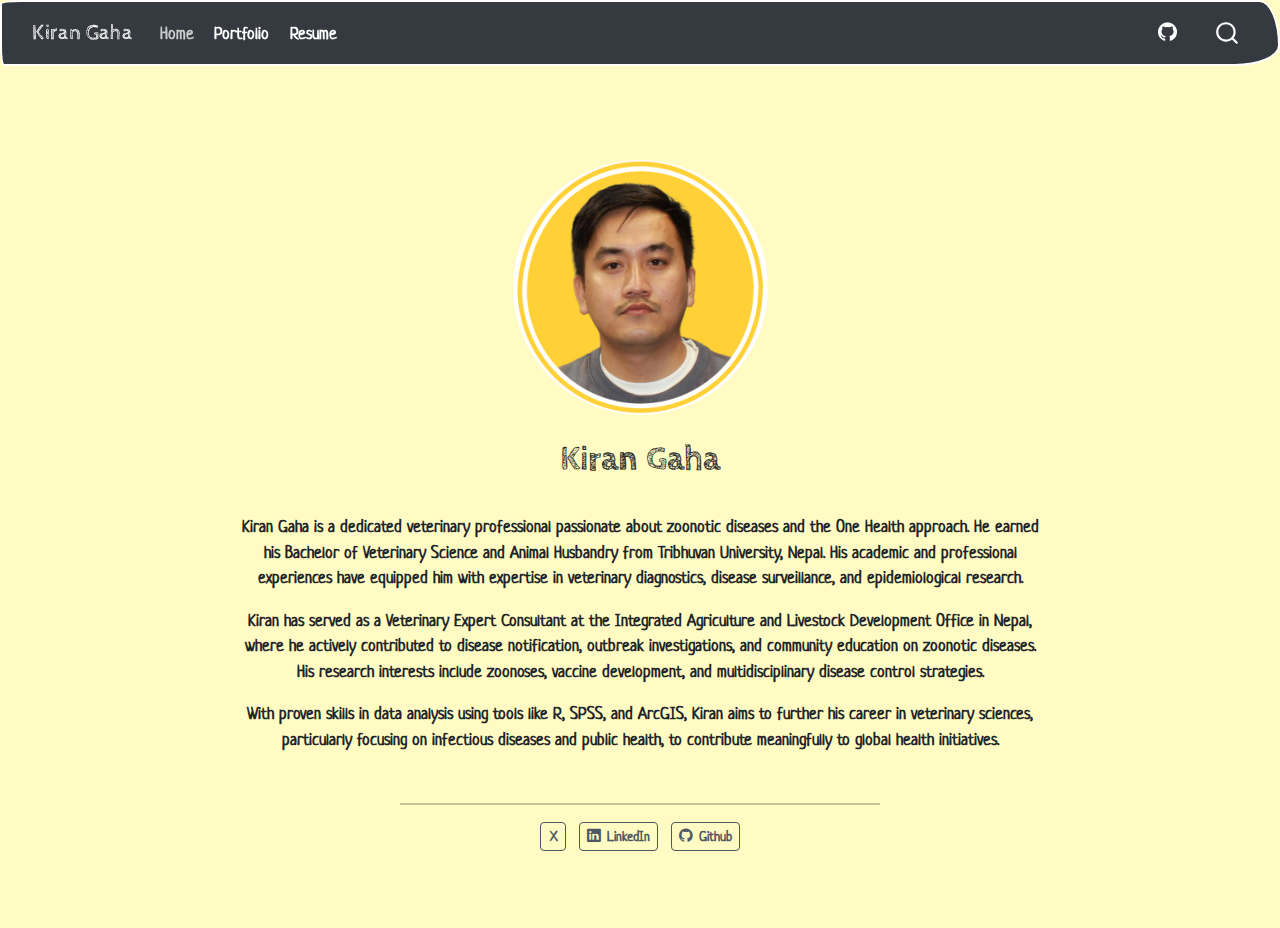
<file: docs/index.html>
<!DOCTYPE html>
<html xmlns="http://www.w3.org/1999/xhtml" lang="en" xml:lang="en"><head>

<meta charset="utf-8">
<meta name="generator" content="quarto-1.5.57">

<meta name="viewport" content="width=device-width, initial-scale=1.0, user-scalable=yes">


<title>Kiran Gaha</title>
<style>
code{white-space: pre-wrap;}
span.smallcaps{font-variant: small-caps;}
div.columns{display: flex; gap: min(4vw, 1.5em);}
div.column{flex: auto; overflow-x: auto;}
div.hanging-indent{margin-left: 1.5em; text-indent: -1.5em;}
ul.task-list{list-style: none;}
ul.task-list li input[type="checkbox"] {
  width: 0.8em;
  margin: 0 0.8em 0.2em -1em; /* quarto-specific, see https://github.com/quarto-dev/quarto-cli/issues/4556 */ 
  vertical-align: middle;
}
</style>


<script src="site_libs/quarto-nav/quarto-nav.js"></script>
<script src="site_libs/quarto-nav/headroom.min.js"></script>
<script src="site_libs/clipboard/clipboard.min.js"></script>
<script src="site_libs/quarto-search/autocomplete.umd.js"></script>
<script src="site_libs/quarto-search/fuse.min.js"></script>
<script src="site_libs/quarto-search/quarto-search.js"></script>
<meta name="quarto:offset" content="./">
<script src="site_libs/quarto-html/quarto.js"></script>
<script src="site_libs/quarto-html/popper.min.js"></script>
<script src="site_libs/quarto-html/tippy.umd.min.js"></script>
<link href="site_libs/quarto-html/tippy.css" rel="stylesheet">
<link href="site_libs/quarto-html/quarto-syntax-highlighting.css" rel="stylesheet" id="quarto-text-highlighting-styles">
<script src="site_libs/bootstrap/bootstrap.min.js"></script>
<link href="site_libs/bootstrap/bootstrap-icons.css" rel="stylesheet">
<link href="site_libs/bootstrap/bootstrap.min.css" rel="stylesheet" id="quarto-bootstrap" data-mode="light">
<script id="quarto-search-options" type="application/json">{
  "location": "navbar",
  "copy-button": false,
  "collapse-after": 3,
  "panel-placement": "end",
  "type": "overlay",
  "limit": 50,
  "keyboard-shortcut": [
    "f",
    "/",
    "s"
  ],
  "show-item-context": false,
  "language": {
    "search-no-results-text": "No results",
    "search-matching-documents-text": "matching documents",
    "search-copy-link-title": "Copy link to search",
    "search-hide-matches-text": "Hide additional matches",
    "search-more-match-text": "more match in this document",
    "search-more-matches-text": "more matches in this document",
    "search-clear-button-title": "Clear",
    "search-text-placeholder": "",
    "search-detached-cancel-button-title": "Cancel",
    "search-submit-button-title": "Submit",
    "search-label": "Search"
  }
}</script>


<link rel="stylesheet" href="styles.css">
</head>

<body class="nav-fixed fullcontent">

<div id="quarto-search-results"></div>
  <header id="quarto-header" class="headroom fixed-top">
    <nav class="navbar navbar-expand-lg " data-bs-theme="dark">
      <div class="navbar-container container-fluid">
      <div class="navbar-brand-container mx-auto">
    <a class="navbar-brand" href="./index.html">
    <span class="navbar-title">Kiran Gaha</span>
    </a>
  </div>
            <div id="quarto-search" class="" title="Search"></div>
          <button class="navbar-toggler" type="button" data-bs-toggle="collapse" data-bs-target="#navbarCollapse" aria-controls="navbarCollapse" role="menu" aria-expanded="false" aria-label="Toggle navigation" onclick="if (window.quartoToggleHeadroom) { window.quartoToggleHeadroom(); }">
  <span class="navbar-toggler-icon"></span>
</button>
          <div class="collapse navbar-collapse" id="navbarCollapse">
            <ul class="navbar-nav navbar-nav-scroll me-auto">
  <li class="nav-item">
    <a class="nav-link active" href="./index.html" aria-current="page"> 
<span class="menu-text">Home</span></a>
  </li>  
  <li class="nav-item">
    <a class="nav-link" href="./portfolio.html"> 
<span class="menu-text">Portfolio</span></a>
  </li>  
  <li class="nav-item">
    <a class="nav-link" href="./resume.html"> 
<span class="menu-text">Resume</span></a>
  </li>  
</ul>
            <ul class="navbar-nav navbar-nav-scroll ms-auto">
  <li class="nav-item compact">
    <a class="nav-link" href="https://github.com/kirangaha"> <i class="bi bi-github" role="img">
</i> 
<span class="menu-text"></span></a>
  </li>  
  <li class="nav-item compact">
    <a class="nav-link" href="https://x.com.kirangahamagar"> <i class="bi bi-X" role="img">
</i> 
<span class="menu-text"></span></a>
  </li>  
</ul>
          </div> <!-- /navcollapse -->
            <div class="quarto-navbar-tools">
</div>
      </div> <!-- /container-fluid -->
    </nav>
</header>
<!-- content -->
<div id="quarto-content" class="quarto-container page-columns page-rows-contents page-layout-article page-navbar">
<!-- sidebar -->
<!-- margin-sidebar -->
    
<!-- main -->
<div class="quarto-about-jolla">
  <img src="Untitled.jpeg" class="about-image
  round " style="height: 15em; width: 15em;">
 <header id="title-block-header" class="quarto-title-block default">
<div class="quarto-title">
<h1 class="title">Kiran Gaha</h1>
</div>
<div class="quarto-title-meta">
  </div>
</header><main class="content" id="quarto-document-content">
<p>Kiran Gaha is a dedicated veterinary professional passionate about zoonotic diseases and the One Health approach. He earned his Bachelor of Veterinary Science and Animal Husbandry from Tribhuvan University, Nepal. His academic and professional experiences have equipped him with expertise in veterinary diagnostics, disease surveillance, and epidemiological research.</p>
<p>Kiran has served as a Veterinary Expert Consultant at the Integrated Agriculture and Livestock Development Office in Nepal, where he actively contributed to disease notification, outbreak investigations, and community education on zoonotic diseases. His research interests include zoonoses, vaccine development, and multidisciplinary disease control strategies.</p>
<p>With proven skills in data analysis using tools like R, SPSS, and ArcGIS, Kiran aims to further his career in veterinary sciences, particularly focusing on infectious diseases and public health, to contribute meaningfully to global health initiatives.</p>


</main> 
  <hr class="about-sep">
   <div class="about-links">
  <a href="https://x.com/kirangahamagar" class="about-link" rel="" target="">
    <i class="bi bi-X"></i>
     <span class="about-link-text">X</span>
  </a>
  <a href="https://linkedin.com/kirangaha/" class="about-link" rel="" target="">
    <i class="bi bi-linkedin"></i>
     <span class="about-link-text">LinkedIn</span>
  </a>
  <a href="https://github.com/kirangmr" class="about-link" rel="" target="">
    <i class="bi bi-github"></i>
     <span class="about-link-text">Github</span>
  </a>
</div>
</div>
 <!-- /main -->
<script id="quarto-html-after-body" type="application/javascript">
window.document.addEventListener("DOMContentLoaded", function (event) {
  const toggleBodyColorMode = (bsSheetEl) => {
    const mode = bsSheetEl.getAttribute("data-mode");
    const bodyEl = window.document.querySelector("body");
    if (mode === "dark") {
      bodyEl.classList.add("quarto-dark");
      bodyEl.classList.remove("quarto-light");
    } else {
      bodyEl.classList.add("quarto-light");
      bodyEl.classList.remove("quarto-dark");
    }
  }
  const toggleBodyColorPrimary = () => {
    const bsSheetEl = window.document.querySelector("link#quarto-bootstrap");
    if (bsSheetEl) {
      toggleBodyColorMode(bsSheetEl);
    }
  }
  toggleBodyColorPrimary();  
  const isCodeAnnotation = (el) => {
    for (const clz of el.classList) {
      if (clz.startsWith('code-annotation-')) {                     
        return true;
      }
    }
    return false;
  }
  const onCopySuccess = function(e) {
    // button target
    const button = e.trigger;
    // don't keep focus
    button.blur();
    // flash "checked"
    button.classList.add('code-copy-button-checked');
    var currentTitle = button.getAttribute("title");
    button.setAttribute("title", "Copied!");
    let tooltip;
    if (window.bootstrap) {
      button.setAttribute("data-bs-toggle", "tooltip");
      button.setAttribute("data-bs-placement", "left");
      button.setAttribute("data-bs-title", "Copied!");
      tooltip = new bootstrap.Tooltip(button, 
        { trigger: "manual", 
          customClass: "code-copy-button-tooltip",
          offset: [0, -8]});
      tooltip.show();    
    }
    setTimeout(function() {
      if (tooltip) {
        tooltip.hide();
        button.removeAttribute("data-bs-title");
        button.removeAttribute("data-bs-toggle");
        button.removeAttribute("data-bs-placement");
      }
      button.setAttribute("title", currentTitle);
      button.classList.remove('code-copy-button-checked');
    }, 1000);
    // clear code selection
    e.clearSelection();
  }
  const getTextToCopy = function(trigger) {
      const codeEl = trigger.previousElementSibling.cloneNode(true);
      for (const childEl of codeEl.children) {
        if (isCodeAnnotation(childEl)) {
          childEl.remove();
        }
      }
      return codeEl.innerText;
  }
  const clipboard = new window.ClipboardJS('.code-copy-button:not([data-in-quarto-modal])', {
    text: getTextToCopy
  });
  clipboard.on('success', onCopySuccess);
  if (window.document.getElementById('quarto-embedded-source-code-modal')) {
    // For code content inside modals, clipBoardJS needs to be initialized with a container option
    // TODO: Check when it could be a function (https://github.com/zenorocha/clipboard.js/issues/860)
    const clipboardModal = new window.ClipboardJS('.code-copy-button[data-in-quarto-modal]', {
      text: getTextToCopy,
      container: window.document.getElementById('quarto-embedded-source-code-modal')
    });
    clipboardModal.on('success', onCopySuccess);
  }
    var localhostRegex = new RegExp(/^(?:http|https):\/\/localhost\:?[0-9]*\//);
    var mailtoRegex = new RegExp(/^mailto:/);
      var filterRegex = new RegExp('/' + window.location.host + '/');
    var isInternal = (href) => {
        return filterRegex.test(href) || localhostRegex.test(href) || mailtoRegex.test(href);
    }
    // Inspect non-navigation links and adorn them if external
 	var links = window.document.querySelectorAll('a[href]:not(.nav-link):not(.navbar-brand):not(.toc-action):not(.sidebar-link):not(.sidebar-item-toggle):not(.pagination-link):not(.no-external):not([aria-hidden]):not(.dropdown-item):not(.quarto-navigation-tool):not(.about-link)');
    for (var i=0; i<links.length; i++) {
      const link = links[i];
      if (!isInternal(link.href)) {
        // undo the damage that might have been done by quarto-nav.js in the case of
        // links that we want to consider external
        if (link.dataset.originalHref !== undefined) {
          link.href = link.dataset.originalHref;
        }
      }
    }
  function tippyHover(el, contentFn, onTriggerFn, onUntriggerFn) {
    const config = {
      allowHTML: true,
      maxWidth: 500,
      delay: 100,
      arrow: false,
      appendTo: function(el) {
          return el.parentElement;
      },
      interactive: true,
      interactiveBorder: 10,
      theme: 'quarto',
      placement: 'bottom-start',
    };
    if (contentFn) {
      config.content = contentFn;
    }
    if (onTriggerFn) {
      config.onTrigger = onTriggerFn;
    }
    if (onUntriggerFn) {
      config.onUntrigger = onUntriggerFn;
    }
    window.tippy(el, config); 
  }
  const noterefs = window.document.querySelectorAll('a[role="doc-noteref"]');
  for (var i=0; i<noterefs.length; i++) {
    const ref = noterefs[i];
    tippyHover(ref, function() {
      // use id or data attribute instead here
      let href = ref.getAttribute('data-footnote-href') || ref.getAttribute('href');
      try { href = new URL(href).hash; } catch {}
      const id = href.replace(/^#\/?/, "");
      const note = window.document.getElementById(id);
      if (note) {
        return note.innerHTML;
      } else {
        return "";
      }
    });
  }
  const xrefs = window.document.querySelectorAll('a.quarto-xref');
  const processXRef = (id, note) => {
    // Strip column container classes
    const stripColumnClz = (el) => {
      el.classList.remove("page-full", "page-columns");
      if (el.children) {
        for (const child of el.children) {
          stripColumnClz(child);
        }
      }
    }
    stripColumnClz(note)
    if (id === null || id.startsWith('sec-')) {
      // Special case sections, only their first couple elements
      const container = document.createElement("div");
      if (note.children && note.children.length > 2) {
        container.appendChild(note.children[0].cloneNode(true));
        for (let i = 1; i < note.children.length; i++) {
          const child = note.children[i];
          if (child.tagName === "P" && child.innerText === "") {
            continue;
          } else {
            container.appendChild(child.cloneNode(true));
            break;
          }
        }
        if (window.Quarto?.typesetMath) {
          window.Quarto.typesetMath(container);
        }
        return container.innerHTML
      } else {
        if (window.Quarto?.typesetMath) {
          window.Quarto.typesetMath(note);
        }
        return note.innerHTML;
      }
    } else {
      // Remove any anchor links if they are present
      const anchorLink = note.querySelector('a.anchorjs-link');
      if (anchorLink) {
        anchorLink.remove();
      }
      if (window.Quarto?.typesetMath) {
        window.Quarto.typesetMath(note);
      }
      // TODO in 1.5, we should make sure this works without a callout special case
      if (note.classList.contains("callout")) {
        return note.outerHTML;
      } else {
        return note.innerHTML;
      }
    }
  }
  for (var i=0; i<xrefs.length; i++) {
    const xref = xrefs[i];
    tippyHover(xref, undefined, function(instance) {
      instance.disable();
      let url = xref.getAttribute('href');
      let hash = undefined; 
      if (url.startsWith('#')) {
        hash = url;
      } else {
        try { hash = new URL(url).hash; } catch {}
      }
      if (hash) {
        const id = hash.replace(/^#\/?/, "");
        const note = window.document.getElementById(id);
        if (note !== null) {
          try {
            const html = processXRef(id, note.cloneNode(true));
            instance.setContent(html);
          } finally {
            instance.enable();
            instance.show();
          }
        } else {
          // See if we can fetch this
          fetch(url.split('#')[0])
          .then(res => res.text())
          .then(html => {
            const parser = new DOMParser();
            const htmlDoc = parser.parseFromString(html, "text/html");
            const note = htmlDoc.getElementById(id);
            if (note !== null) {
              const html = processXRef(id, note);
              instance.setContent(html);
            } 
          }).finally(() => {
            instance.enable();
            instance.show();
          });
        }
      } else {
        // See if we can fetch a full url (with no hash to target)
        // This is a special case and we should probably do some content thinning / targeting
        fetch(url)
        .then(res => res.text())
        .then(html => {
          const parser = new DOMParser();
          const htmlDoc = parser.parseFromString(html, "text/html");
          const note = htmlDoc.querySelector('main.content');
          if (note !== null) {
            // This should only happen for chapter cross references
            // (since there is no id in the URL)
            // remove the first header
            if (note.children.length > 0 && note.children[0].tagName === "HEADER") {
              note.children[0].remove();
            }
            const html = processXRef(null, note);
            instance.setContent(html);
          } 
        }).finally(() => {
          instance.enable();
          instance.show();
        });
      }
    }, function(instance) {
    });
  }
      let selectedAnnoteEl;
      const selectorForAnnotation = ( cell, annotation) => {
        let cellAttr = 'data-code-cell="' + cell + '"';
        let lineAttr = 'data-code-annotation="' +  annotation + '"';
        const selector = 'span[' + cellAttr + '][' + lineAttr + ']';
        return selector;
      }
      const selectCodeLines = (annoteEl) => {
        const doc = window.document;
        const targetCell = annoteEl.getAttribute("data-target-cell");
        const targetAnnotation = annoteEl.getAttribute("data-target-annotation");
        const annoteSpan = window.document.querySelector(selectorForAnnotation(targetCell, targetAnnotation));
        const lines = annoteSpan.getAttribute("data-code-lines").split(",");
        const lineIds = lines.map((line) => {
          return targetCell + "-" + line;
        })
        let top = null;
        let height = null;
        let parent = null;
        if (lineIds.length > 0) {
            //compute the position of the single el (top and bottom and make a div)
            const el = window.document.getElementById(lineIds[0]);
            top = el.offsetTop;
            height = el.offsetHeight;
            parent = el.parentElement.parentElement;
          if (lineIds.length > 1) {
            const lastEl = window.document.getElementById(lineIds[lineIds.length - 1]);
            const bottom = lastEl.offsetTop + lastEl.offsetHeight;
            height = bottom - top;
          }
          if (top !== null && height !== null && parent !== null) {
            // cook up a div (if necessary) and position it 
            let div = window.document.getElementById("code-annotation-line-highlight");
            if (div === null) {
              div = window.document.createElement("div");
              div.setAttribute("id", "code-annotation-line-highlight");
              div.style.position = 'absolute';
              parent.appendChild(div);
            }
            div.style.top = top - 2 + "px";
            div.style.height = height + 4 + "px";
            div.style.left = 0;
            let gutterDiv = window.document.getElementById("code-annotation-line-highlight-gutter");
            if (gutterDiv === null) {
              gutterDiv = window.document.createElement("div");
              gutterDiv.setAttribute("id", "code-annotation-line-highlight-gutter");
              gutterDiv.style.position = 'absolute';
              const codeCell = window.document.getElementById(targetCell);
              const gutter = codeCell.querySelector('.code-annotation-gutter');
              gutter.appendChild(gutterDiv);
            }
            gutterDiv.style.top = top - 2 + "px";
            gutterDiv.style.height = height + 4 + "px";
          }
          selectedAnnoteEl = annoteEl;
        }
      };
      const unselectCodeLines = () => {
        const elementsIds = ["code-annotation-line-highlight", "code-annotation-line-highlight-gutter"];
        elementsIds.forEach((elId) => {
          const div = window.document.getElementById(elId);
          if (div) {
            div.remove();
          }
        });
        selectedAnnoteEl = undefined;
      };
        // Handle positioning of the toggle
    window.addEventListener(
      "resize",
      throttle(() => {
        elRect = undefined;
        if (selectedAnnoteEl) {
          selectCodeLines(selectedAnnoteEl);
        }
      }, 10)
    );
    function throttle(fn, ms) {
    let throttle = false;
    let timer;
      return (...args) => {
        if(!throttle) { // first call gets through
            fn.apply(this, args);
            throttle = true;
        } else { // all the others get throttled
            if(timer) clearTimeout(timer); // cancel #2
            timer = setTimeout(() => {
              fn.apply(this, args);
              timer = throttle = false;
            }, ms);
        }
      };
    }
      // Attach click handler to the DT
      const annoteDls = window.document.querySelectorAll('dt[data-target-cell]');
      for (const annoteDlNode of annoteDls) {
        annoteDlNode.addEventListener('click', (event) => {
          const clickedEl = event.target;
          if (clickedEl !== selectedAnnoteEl) {
            unselectCodeLines();
            const activeEl = window.document.querySelector('dt[data-target-cell].code-annotation-active');
            if (activeEl) {
              activeEl.classList.remove('code-annotation-active');
            }
            selectCodeLines(clickedEl);
            clickedEl.classList.add('code-annotation-active');
          } else {
            // Unselect the line
            unselectCodeLines();
            clickedEl.classList.remove('code-annotation-active');
          }
        });
      }
  const findCites = (el) => {
    const parentEl = el.parentElement;
    if (parentEl) {
      const cites = parentEl.dataset.cites;
      if (cites) {
        return {
          el,
          cites: cites.split(' ')
        };
      } else {
        return findCites(el.parentElement)
      }
    } else {
      return undefined;
    }
  };
  var bibliorefs = window.document.querySelectorAll('a[role="doc-biblioref"]');
  for (var i=0; i<bibliorefs.length; i++) {
    const ref = bibliorefs[i];
    const citeInfo = findCites(ref);
    if (citeInfo) {
      tippyHover(citeInfo.el, function() {
        var popup = window.document.createElement('div');
        citeInfo.cites.forEach(function(cite) {
          var citeDiv = window.document.createElement('div');
          citeDiv.classList.add('hanging-indent');
          citeDiv.classList.add('csl-entry');
          var biblioDiv = window.document.getElementById('ref-' + cite);
          if (biblioDiv) {
            citeDiv.innerHTML = biblioDiv.innerHTML;
          }
          popup.appendChild(citeDiv);
        });
        return popup.innerHTML;
      });
    }
  }
});
</script>
</div> <!-- /content -->




</body></html>
</file>
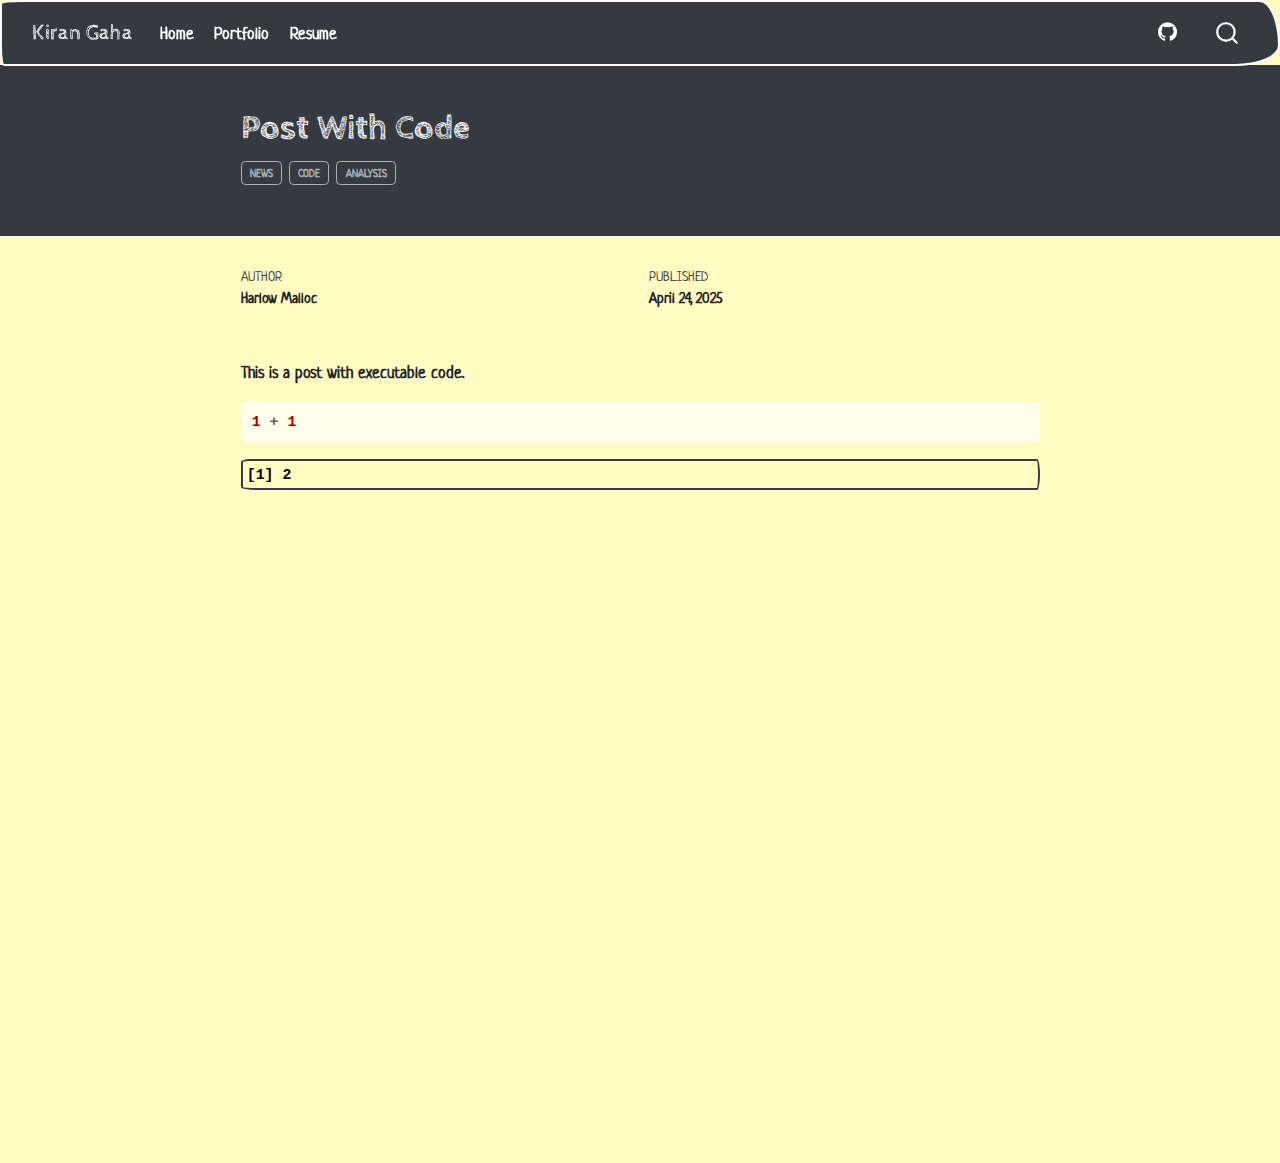
<file: docs/posts/post-with-code/index.html>
<!DOCTYPE html>
<html xmlns="http://www.w3.org/1999/xhtml" lang="en" xml:lang="en"><head>

<meta charset="utf-8">
<meta name="generator" content="quarto-1.5.57">

<meta name="viewport" content="width=device-width, initial-scale=1.0, user-scalable=yes">

<meta name="author" content="Harlow Malloc">
<meta name="dcterms.date" content="2025-04-24">

<title>Post With Code – Kiran Gaha</title>
<style>
code{white-space: pre-wrap;}
span.smallcaps{font-variant: small-caps;}
div.columns{display: flex; gap: min(4vw, 1.5em);}
div.column{flex: auto; overflow-x: auto;}
div.hanging-indent{margin-left: 1.5em; text-indent: -1.5em;}
ul.task-list{list-style: none;}
ul.task-list li input[type="checkbox"] {
  width: 0.8em;
  margin: 0 0.8em 0.2em -1em; /* quarto-specific, see https://github.com/quarto-dev/quarto-cli/issues/4556 */ 
  vertical-align: middle;
}
/* CSS for syntax highlighting */
pre > code.sourceCode { white-space: pre; position: relative; }
pre > code.sourceCode > span { line-height: 1.25; }
pre > code.sourceCode > span:empty { height: 1.2em; }
.sourceCode { overflow: visible; }
code.sourceCode > span { color: inherit; text-decoration: inherit; }
div.sourceCode { margin: 1em 0; }
pre.sourceCode { margin: 0; }
@media screen {
div.sourceCode { overflow: auto; }
}
@media print {
pre > code.sourceCode { white-space: pre-wrap; }
pre > code.sourceCode > span { display: inline-block; text-indent: -5em; padding-left: 5em; }
}
pre.numberSource code
  { counter-reset: source-line 0; }
pre.numberSource code > span
  { position: relative; left: -4em; counter-increment: source-line; }
pre.numberSource code > span > a:first-child::before
  { content: counter(source-line);
    position: relative; left: -1em; text-align: right; vertical-align: baseline;
    border: none; display: inline-block;
    -webkit-touch-callout: none; -webkit-user-select: none;
    -khtml-user-select: none; -moz-user-select: none;
    -ms-user-select: none; user-select: none;
    padding: 0 4px; width: 4em;
  }
pre.numberSource { margin-left: 3em;  padding-left: 4px; }
div.sourceCode
  {   }
@media screen {
pre > code.sourceCode > span > a:first-child::before { text-decoration: underline; }
}
</style>


<script src="../../site_libs/quarto-nav/quarto-nav.js"></script>
<script src="../../site_libs/quarto-nav/headroom.min.js"></script>
<script src="../../site_libs/clipboard/clipboard.min.js"></script>
<script src="../../site_libs/quarto-search/autocomplete.umd.js"></script>
<script src="../../site_libs/quarto-search/fuse.min.js"></script>
<script src="../../site_libs/quarto-search/quarto-search.js"></script>
<meta name="quarto:offset" content="../../">
<script src="../../site_libs/quarto-html/quarto.js"></script>
<script src="../../site_libs/quarto-html/popper.min.js"></script>
<script src="../../site_libs/quarto-html/tippy.umd.min.js"></script>
<script src="../../site_libs/quarto-html/anchor.min.js"></script>
<link href="../../site_libs/quarto-html/tippy.css" rel="stylesheet">
<link href="../../site_libs/quarto-html/quarto-syntax-highlighting.css" rel="stylesheet" id="quarto-text-highlighting-styles">
<script src="../../site_libs/bootstrap/bootstrap.min.js"></script>
<link href="../../site_libs/bootstrap/bootstrap-icons.css" rel="stylesheet">
<link href="../../site_libs/bootstrap/bootstrap.min.css" rel="stylesheet" id="quarto-bootstrap" data-mode="light">
<script id="quarto-search-options" type="application/json">{
  "location": "navbar",
  "copy-button": false,
  "collapse-after": 3,
  "panel-placement": "end",
  "type": "overlay",
  "limit": 50,
  "keyboard-shortcut": [
    "f",
    "/",
    "s"
  ],
  "show-item-context": false,
  "language": {
    "search-no-results-text": "No results",
    "search-matching-documents-text": "matching documents",
    "search-copy-link-title": "Copy link to search",
    "search-hide-matches-text": "Hide additional matches",
    "search-more-match-text": "more match in this document",
    "search-more-matches-text": "more matches in this document",
    "search-clear-button-title": "Clear",
    "search-text-placeholder": "",
    "search-detached-cancel-button-title": "Cancel",
    "search-submit-button-title": "Submit",
    "search-label": "Search"
  }
}</script>


<link rel="stylesheet" href="../../styles.css">
</head>

<body class="nav-fixed fullcontent">

<div id="quarto-search-results"></div>
  <header id="quarto-header" class="headroom fixed-top quarto-banner">
    <nav class="navbar navbar-expand-lg " data-bs-theme="dark">
      <div class="navbar-container container-fluid">
      <div class="navbar-brand-container mx-auto">
    <a class="navbar-brand" href="../../index.html">
    <span class="navbar-title">Kiran Gaha</span>
    </a>
  </div>
            <div id="quarto-search" class="" title="Search"></div>
          <button class="navbar-toggler" type="button" data-bs-toggle="collapse" data-bs-target="#navbarCollapse" aria-controls="navbarCollapse" role="menu" aria-expanded="false" aria-label="Toggle navigation" onclick="if (window.quartoToggleHeadroom) { window.quartoToggleHeadroom(); }">
  <span class="navbar-toggler-icon"></span>
</button>
          <div class="collapse navbar-collapse" id="navbarCollapse">
            <ul class="navbar-nav navbar-nav-scroll me-auto">
  <li class="nav-item">
    <a class="nav-link" href="../../index.html"> 
<span class="menu-text">Home</span></a>
  </li>  
  <li class="nav-item">
    <a class="nav-link" href="../../portfolio.html"> 
<span class="menu-text">Portfolio</span></a>
  </li>  
  <li class="nav-item">
    <a class="nav-link" href="../../resume.html"> 
<span class="menu-text">Resume</span></a>
  </li>  
</ul>
            <ul class="navbar-nav navbar-nav-scroll ms-auto">
  <li class="nav-item compact">
    <a class="nav-link" href="https://github.com/kirangaha"> <i class="bi bi-github" role="img">
</i> 
<span class="menu-text"></span></a>
  </li>  
  <li class="nav-item compact">
    <a class="nav-link" href="https://x.com.kirangahamagar"> <i class="bi bi-X" role="img">
</i> 
<span class="menu-text"></span></a>
  </li>  
</ul>
          </div> <!-- /navcollapse -->
            <div class="quarto-navbar-tools">
</div>
      </div> <!-- /container-fluid -->
    </nav>
</header>
<!-- content -->
<header id="title-block-header" class="quarto-title-block default page-columns page-full">
  <div class="quarto-title-banner page-columns page-full">
    <div class="quarto-title column-body">
      <h1 class="title">Post With Code</h1>
                                <div class="quarto-categories">
                <div class="quarto-category">news</div>
                <div class="quarto-category">code</div>
                <div class="quarto-category">analysis</div>
              </div>
                  </div>
  </div>
    
  
  <div class="quarto-title-meta">

      <div>
      <div class="quarto-title-meta-heading">Author</div>
      <div class="quarto-title-meta-contents">
               <p>Harlow Malloc </p>
            </div>
    </div>
      
      <div>
      <div class="quarto-title-meta-heading">Published</div>
      <div class="quarto-title-meta-contents">
        <p class="date">April 24, 2025</p>
      </div>
    </div>
    
      
    </div>
    
  
  </header><div id="quarto-content" class="quarto-container page-columns page-rows-contents page-layout-article page-navbar">
<!-- sidebar -->
<!-- margin-sidebar -->
    
<!-- main -->
<main class="content quarto-banner-title-block" id="quarto-document-content">





<p>This is a post with executable code.</p>
<div class="cell">
<div class="sourceCode cell-code" id="cb1"><pre class="sourceCode r code-with-copy"><code class="sourceCode r"><span id="cb1-1"><a href="#cb1-1" aria-hidden="true" tabindex="-1"></a><span class="dv">1</span> <span class="sc">+</span> <span class="dv">1</span></span></code><button title="Copy to Clipboard" class="code-copy-button"><i class="bi"></i></button></pre></div>
<div class="cell-output cell-output-stdout">
<pre><code>[1] 2</code></pre>
</div>
</div>



</main> <!-- /main -->
<script id="quarto-html-after-body" type="application/javascript">
window.document.addEventListener("DOMContentLoaded", function (event) {
  const toggleBodyColorMode = (bsSheetEl) => {
    const mode = bsSheetEl.getAttribute("data-mode");
    const bodyEl = window.document.querySelector("body");
    if (mode === "dark") {
      bodyEl.classList.add("quarto-dark");
      bodyEl.classList.remove("quarto-light");
    } else {
      bodyEl.classList.add("quarto-light");
      bodyEl.classList.remove("quarto-dark");
    }
  }
  const toggleBodyColorPrimary = () => {
    const bsSheetEl = window.document.querySelector("link#quarto-bootstrap");
    if (bsSheetEl) {
      toggleBodyColorMode(bsSheetEl);
    }
  }
  toggleBodyColorPrimary();  
  const icon = "";
  const anchorJS = new window.AnchorJS();
  anchorJS.options = {
    placement: 'right',
    icon: icon
  };
  anchorJS.add('.anchored');
  const isCodeAnnotation = (el) => {
    for (const clz of el.classList) {
      if (clz.startsWith('code-annotation-')) {                     
        return true;
      }
    }
    return false;
  }
  const onCopySuccess = function(e) {
    // button target
    const button = e.trigger;
    // don't keep focus
    button.blur();
    // flash "checked"
    button.classList.add('code-copy-button-checked');
    var currentTitle = button.getAttribute("title");
    button.setAttribute("title", "Copied!");
    let tooltip;
    if (window.bootstrap) {
      button.setAttribute("data-bs-toggle", "tooltip");
      button.setAttribute("data-bs-placement", "left");
      button.setAttribute("data-bs-title", "Copied!");
      tooltip = new bootstrap.Tooltip(button, 
        { trigger: "manual", 
          customClass: "code-copy-button-tooltip",
          offset: [0, -8]});
      tooltip.show();    
    }
    setTimeout(function() {
      if (tooltip) {
        tooltip.hide();
        button.removeAttribute("data-bs-title");
        button.removeAttribute("data-bs-toggle");
        button.removeAttribute("data-bs-placement");
      }
      button.setAttribute("title", currentTitle);
      button.classList.remove('code-copy-button-checked');
    }, 1000);
    // clear code selection
    e.clearSelection();
  }
  const getTextToCopy = function(trigger) {
      const codeEl = trigger.previousElementSibling.cloneNode(true);
      for (const childEl of codeEl.children) {
        if (isCodeAnnotation(childEl)) {
          childEl.remove();
        }
      }
      return codeEl.innerText;
  }
  const clipboard = new window.ClipboardJS('.code-copy-button:not([data-in-quarto-modal])', {
    text: getTextToCopy
  });
  clipboard.on('success', onCopySuccess);
  if (window.document.getElementById('quarto-embedded-source-code-modal')) {
    // For code content inside modals, clipBoardJS needs to be initialized with a container option
    // TODO: Check when it could be a function (https://github.com/zenorocha/clipboard.js/issues/860)
    const clipboardModal = new window.ClipboardJS('.code-copy-button[data-in-quarto-modal]', {
      text: getTextToCopy,
      container: window.document.getElementById('quarto-embedded-source-code-modal')
    });
    clipboardModal.on('success', onCopySuccess);
  }
    var localhostRegex = new RegExp(/^(?:http|https):\/\/localhost\:?[0-9]*\//);
    var mailtoRegex = new RegExp(/^mailto:/);
      var filterRegex = new RegExp('/' + window.location.host + '/');
    var isInternal = (href) => {
        return filterRegex.test(href) || localhostRegex.test(href) || mailtoRegex.test(href);
    }
    // Inspect non-navigation links and adorn them if external
 	var links = window.document.querySelectorAll('a[href]:not(.nav-link):not(.navbar-brand):not(.toc-action):not(.sidebar-link):not(.sidebar-item-toggle):not(.pagination-link):not(.no-external):not([aria-hidden]):not(.dropdown-item):not(.quarto-navigation-tool):not(.about-link)');
    for (var i=0; i<links.length; i++) {
      const link = links[i];
      if (!isInternal(link.href)) {
        // undo the damage that might have been done by quarto-nav.js in the case of
        // links that we want to consider external
        if (link.dataset.originalHref !== undefined) {
          link.href = link.dataset.originalHref;
        }
      }
    }
  function tippyHover(el, contentFn, onTriggerFn, onUntriggerFn) {
    const config = {
      allowHTML: true,
      maxWidth: 500,
      delay: 100,
      arrow: false,
      appendTo: function(el) {
          return el.parentElement;
      },
      interactive: true,
      interactiveBorder: 10,
      theme: 'quarto',
      placement: 'bottom-start',
    };
    if (contentFn) {
      config.content = contentFn;
    }
    if (onTriggerFn) {
      config.onTrigger = onTriggerFn;
    }
    if (onUntriggerFn) {
      config.onUntrigger = onUntriggerFn;
    }
    window.tippy(el, config); 
  }
  const noterefs = window.document.querySelectorAll('a[role="doc-noteref"]');
  for (var i=0; i<noterefs.length; i++) {
    const ref = noterefs[i];
    tippyHover(ref, function() {
      // use id or data attribute instead here
      let href = ref.getAttribute('data-footnote-href') || ref.getAttribute('href');
      try { href = new URL(href).hash; } catch {}
      const id = href.replace(/^#\/?/, "");
      const note = window.document.getElementById(id);
      if (note) {
        return note.innerHTML;
      } else {
        return "";
      }
    });
  }
  const xrefs = window.document.querySelectorAll('a.quarto-xref');
  const processXRef = (id, note) => {
    // Strip column container classes
    const stripColumnClz = (el) => {
      el.classList.remove("page-full", "page-columns");
      if (el.children) {
        for (const child of el.children) {
          stripColumnClz(child);
        }
      }
    }
    stripColumnClz(note)
    if (id === null || id.startsWith('sec-')) {
      // Special case sections, only their first couple elements
      const container = document.createElement("div");
      if (note.children && note.children.length > 2) {
        container.appendChild(note.children[0].cloneNode(true));
        for (let i = 1; i < note.children.length; i++) {
          const child = note.children[i];
          if (child.tagName === "P" && child.innerText === "") {
            continue;
          } else {
            container.appendChild(child.cloneNode(true));
            break;
          }
        }
        if (window.Quarto?.typesetMath) {
          window.Quarto.typesetMath(container);
        }
        return container.innerHTML
      } else {
        if (window.Quarto?.typesetMath) {
          window.Quarto.typesetMath(note);
        }
        return note.innerHTML;
      }
    } else {
      // Remove any anchor links if they are present
      const anchorLink = note.querySelector('a.anchorjs-link');
      if (anchorLink) {
        anchorLink.remove();
      }
      if (window.Quarto?.typesetMath) {
        window.Quarto.typesetMath(note);
      }
      // TODO in 1.5, we should make sure this works without a callout special case
      if (note.classList.contains("callout")) {
        return note.outerHTML;
      } else {
        return note.innerHTML;
      }
    }
  }
  for (var i=0; i<xrefs.length; i++) {
    const xref = xrefs[i];
    tippyHover(xref, undefined, function(instance) {
      instance.disable();
      let url = xref.getAttribute('href');
      let hash = undefined; 
      if (url.startsWith('#')) {
        hash = url;
      } else {
        try { hash = new URL(url).hash; } catch {}
      }
      if (hash) {
        const id = hash.replace(/^#\/?/, "");
        const note = window.document.getElementById(id);
        if (note !== null) {
          try {
            const html = processXRef(id, note.cloneNode(true));
            instance.setContent(html);
          } finally {
            instance.enable();
            instance.show();
          }
        } else {
          // See if we can fetch this
          fetch(url.split('#')[0])
          .then(res => res.text())
          .then(html => {
            const parser = new DOMParser();
            const htmlDoc = parser.parseFromString(html, "text/html");
            const note = htmlDoc.getElementById(id);
            if (note !== null) {
              const html = processXRef(id, note);
              instance.setContent(html);
            } 
          }).finally(() => {
            instance.enable();
            instance.show();
          });
        }
      } else {
        // See if we can fetch a full url (with no hash to target)
        // This is a special case and we should probably do some content thinning / targeting
        fetch(url)
        .then(res => res.text())
        .then(html => {
          const parser = new DOMParser();
          const htmlDoc = parser.parseFromString(html, "text/html");
          const note = htmlDoc.querySelector('main.content');
          if (note !== null) {
            // This should only happen for chapter cross references
            // (since there is no id in the URL)
            // remove the first header
            if (note.children.length > 0 && note.children[0].tagName === "HEADER") {
              note.children[0].remove();
            }
            const html = processXRef(null, note);
            instance.setContent(html);
          } 
        }).finally(() => {
          instance.enable();
          instance.show();
        });
      }
    }, function(instance) {
    });
  }
      let selectedAnnoteEl;
      const selectorForAnnotation = ( cell, annotation) => {
        let cellAttr = 'data-code-cell="' + cell + '"';
        let lineAttr = 'data-code-annotation="' +  annotation + '"';
        const selector = 'span[' + cellAttr + '][' + lineAttr + ']';
        return selector;
      }
      const selectCodeLines = (annoteEl) => {
        const doc = window.document;
        const targetCell = annoteEl.getAttribute("data-target-cell");
        const targetAnnotation = annoteEl.getAttribute("data-target-annotation");
        const annoteSpan = window.document.querySelector(selectorForAnnotation(targetCell, targetAnnotation));
        const lines = annoteSpan.getAttribute("data-code-lines").split(",");
        const lineIds = lines.map((line) => {
          return targetCell + "-" + line;
        })
        let top = null;
        let height = null;
        let parent = null;
        if (lineIds.length > 0) {
            //compute the position of the single el (top and bottom and make a div)
            const el = window.document.getElementById(lineIds[0]);
            top = el.offsetTop;
            height = el.offsetHeight;
            parent = el.parentElement.parentElement;
          if (lineIds.length > 1) {
            const lastEl = window.document.getElementById(lineIds[lineIds.length - 1]);
            const bottom = lastEl.offsetTop + lastEl.offsetHeight;
            height = bottom - top;
          }
          if (top !== null && height !== null && parent !== null) {
            // cook up a div (if necessary) and position it 
            let div = window.document.getElementById("code-annotation-line-highlight");
            if (div === null) {
              div = window.document.createElement("div");
              div.setAttribute("id", "code-annotation-line-highlight");
              div.style.position = 'absolute';
              parent.appendChild(div);
            }
            div.style.top = top - 2 + "px";
            div.style.height = height + 4 + "px";
            div.style.left = 0;
            let gutterDiv = window.document.getElementById("code-annotation-line-highlight-gutter");
            if (gutterDiv === null) {
              gutterDiv = window.document.createElement("div");
              gutterDiv.setAttribute("id", "code-annotation-line-highlight-gutter");
              gutterDiv.style.position = 'absolute';
              const codeCell = window.document.getElementById(targetCell);
              const gutter = codeCell.querySelector('.code-annotation-gutter');
              gutter.appendChild(gutterDiv);
            }
            gutterDiv.style.top = top - 2 + "px";
            gutterDiv.style.height = height + 4 + "px";
          }
          selectedAnnoteEl = annoteEl;
        }
      };
      const unselectCodeLines = () => {
        const elementsIds = ["code-annotation-line-highlight", "code-annotation-line-highlight-gutter"];
        elementsIds.forEach((elId) => {
          const div = window.document.getElementById(elId);
          if (div) {
            div.remove();
          }
        });
        selectedAnnoteEl = undefined;
      };
        // Handle positioning of the toggle
    window.addEventListener(
      "resize",
      throttle(() => {
        elRect = undefined;
        if (selectedAnnoteEl) {
          selectCodeLines(selectedAnnoteEl);
        }
      }, 10)
    );
    function throttle(fn, ms) {
    let throttle = false;
    let timer;
      return (...args) => {
        if(!throttle) { // first call gets through
            fn.apply(this, args);
            throttle = true;
        } else { // all the others get throttled
            if(timer) clearTimeout(timer); // cancel #2
            timer = setTimeout(() => {
              fn.apply(this, args);
              timer = throttle = false;
            }, ms);
        }
      };
    }
      // Attach click handler to the DT
      const annoteDls = window.document.querySelectorAll('dt[data-target-cell]');
      for (const annoteDlNode of annoteDls) {
        annoteDlNode.addEventListener('click', (event) => {
          const clickedEl = event.target;
          if (clickedEl !== selectedAnnoteEl) {
            unselectCodeLines();
            const activeEl = window.document.querySelector('dt[data-target-cell].code-annotation-active');
            if (activeEl) {
              activeEl.classList.remove('code-annotation-active');
            }
            selectCodeLines(clickedEl);
            clickedEl.classList.add('code-annotation-active');
          } else {
            // Unselect the line
            unselectCodeLines();
            clickedEl.classList.remove('code-annotation-active');
          }
        });
      }
  const findCites = (el) => {
    const parentEl = el.parentElement;
    if (parentEl) {
      const cites = parentEl.dataset.cites;
      if (cites) {
        return {
          el,
          cites: cites.split(' ')
        };
      } else {
        return findCites(el.parentElement)
      }
    } else {
      return undefined;
    }
  };
  var bibliorefs = window.document.querySelectorAll('a[role="doc-biblioref"]');
  for (var i=0; i<bibliorefs.length; i++) {
    const ref = bibliorefs[i];
    const citeInfo = findCites(ref);
    if (citeInfo) {
      tippyHover(citeInfo.el, function() {
        var popup = window.document.createElement('div');
        citeInfo.cites.forEach(function(cite) {
          var citeDiv = window.document.createElement('div');
          citeDiv.classList.add('hanging-indent');
          citeDiv.classList.add('csl-entry');
          var biblioDiv = window.document.getElementById('ref-' + cite);
          if (biblioDiv) {
            citeDiv.innerHTML = biblioDiv.innerHTML;
          }
          popup.appendChild(citeDiv);
        });
        return popup.innerHTML;
      });
    }
  }
});
</script>
</div> <!-- /content -->




</body></html>
</file>
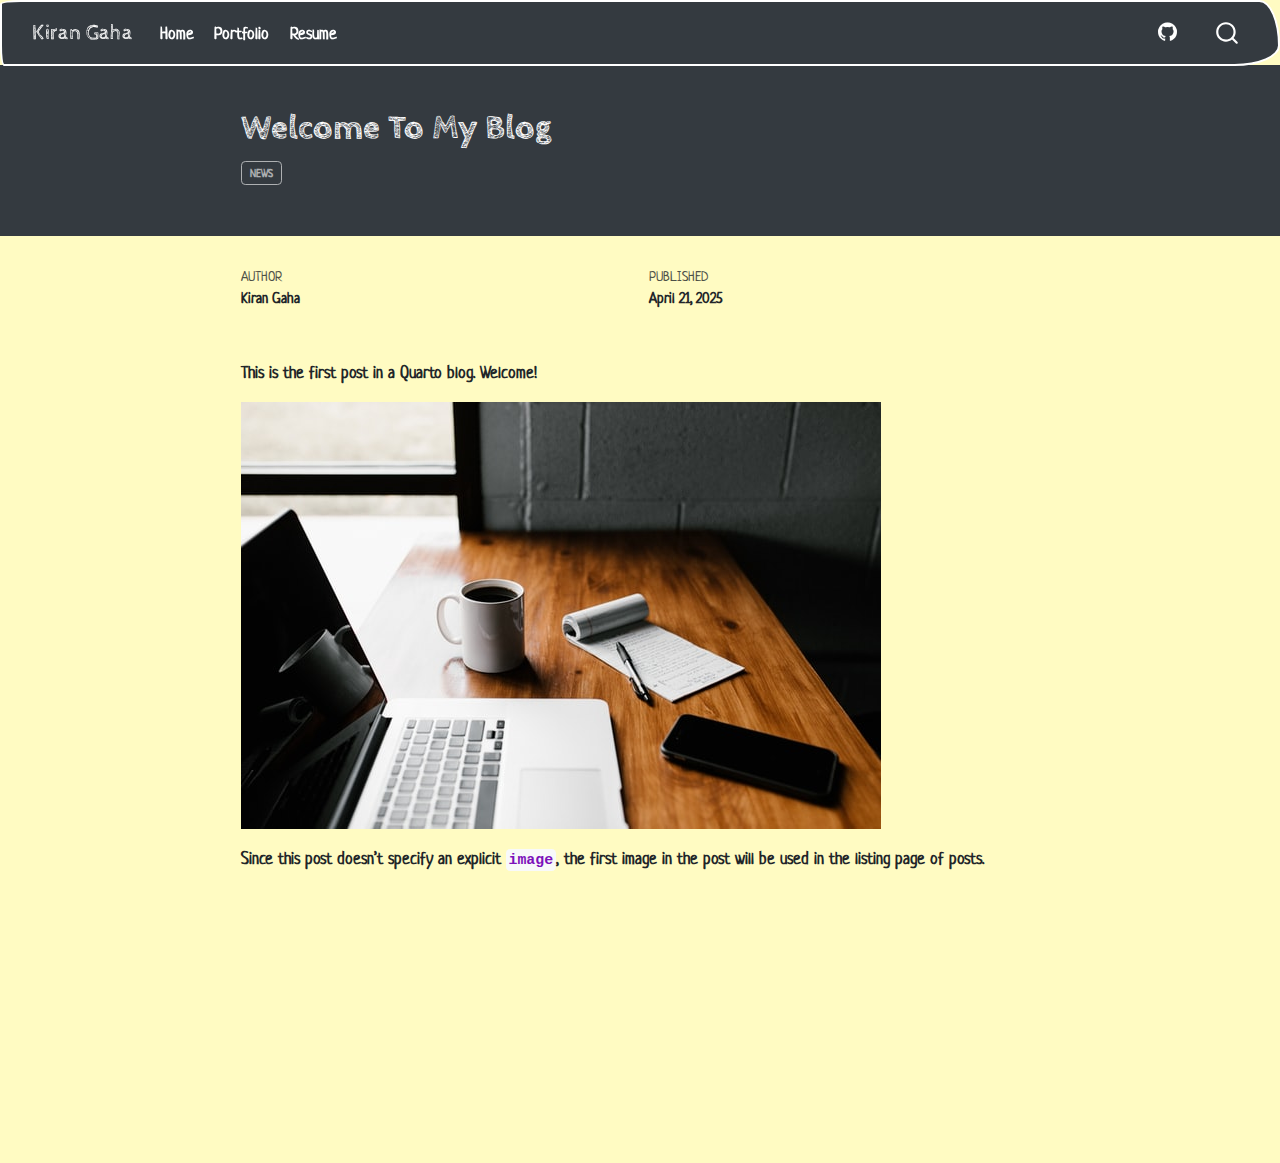
<file: docs/posts/welcome/index.html>
<!DOCTYPE html>
<html xmlns="http://www.w3.org/1999/xhtml" lang="en" xml:lang="en"><head>

<meta charset="utf-8">
<meta name="generator" content="quarto-1.5.57">

<meta name="viewport" content="width=device-width, initial-scale=1.0, user-scalable=yes">

<meta name="author" content="Kiran Gaha">
<meta name="dcterms.date" content="2025-04-21">

<title>Welcome To My Blog – Kiran Gaha</title>
<style>
code{white-space: pre-wrap;}
span.smallcaps{font-variant: small-caps;}
div.columns{display: flex; gap: min(4vw, 1.5em);}
div.column{flex: auto; overflow-x: auto;}
div.hanging-indent{margin-left: 1.5em; text-indent: -1.5em;}
ul.task-list{list-style: none;}
ul.task-list li input[type="checkbox"] {
  width: 0.8em;
  margin: 0 0.8em 0.2em -1em; /* quarto-specific, see https://github.com/quarto-dev/quarto-cli/issues/4556 */ 
  vertical-align: middle;
}
</style>


<script src="../../site_libs/quarto-nav/quarto-nav.js"></script>
<script src="../../site_libs/quarto-nav/headroom.min.js"></script>
<script src="../../site_libs/clipboard/clipboard.min.js"></script>
<script src="../../site_libs/quarto-search/autocomplete.umd.js"></script>
<script src="../../site_libs/quarto-search/fuse.min.js"></script>
<script src="../../site_libs/quarto-search/quarto-search.js"></script>
<meta name="quarto:offset" content="../../">
<script src="../../site_libs/quarto-html/quarto.js"></script>
<script src="../../site_libs/quarto-html/popper.min.js"></script>
<script src="../../site_libs/quarto-html/tippy.umd.min.js"></script>
<script src="../../site_libs/quarto-html/anchor.min.js"></script>
<link href="../../site_libs/quarto-html/tippy.css" rel="stylesheet">
<link href="../../site_libs/quarto-html/quarto-syntax-highlighting.css" rel="stylesheet" id="quarto-text-highlighting-styles">
<script src="../../site_libs/bootstrap/bootstrap.min.js"></script>
<link href="../../site_libs/bootstrap/bootstrap-icons.css" rel="stylesheet">
<link href="../../site_libs/bootstrap/bootstrap.min.css" rel="stylesheet" id="quarto-bootstrap" data-mode="light">
<script id="quarto-search-options" type="application/json">{
  "location": "navbar",
  "copy-button": false,
  "collapse-after": 3,
  "panel-placement": "end",
  "type": "overlay",
  "limit": 50,
  "keyboard-shortcut": [
    "f",
    "/",
    "s"
  ],
  "show-item-context": false,
  "language": {
    "search-no-results-text": "No results",
    "search-matching-documents-text": "matching documents",
    "search-copy-link-title": "Copy link to search",
    "search-hide-matches-text": "Hide additional matches",
    "search-more-match-text": "more match in this document",
    "search-more-matches-text": "more matches in this document",
    "search-clear-button-title": "Clear",
    "search-text-placeholder": "",
    "search-detached-cancel-button-title": "Cancel",
    "search-submit-button-title": "Submit",
    "search-label": "Search"
  }
}</script>


<link rel="stylesheet" href="../../styles.css">
</head>

<body class="nav-fixed fullcontent">

<div id="quarto-search-results"></div>
  <header id="quarto-header" class="headroom fixed-top quarto-banner">
    <nav class="navbar navbar-expand-lg " data-bs-theme="dark">
      <div class="navbar-container container-fluid">
      <div class="navbar-brand-container mx-auto">
    <a class="navbar-brand" href="../../index.html">
    <span class="navbar-title">Kiran Gaha</span>
    </a>
  </div>
            <div id="quarto-search" class="" title="Search"></div>
          <button class="navbar-toggler" type="button" data-bs-toggle="collapse" data-bs-target="#navbarCollapse" aria-controls="navbarCollapse" role="menu" aria-expanded="false" aria-label="Toggle navigation" onclick="if (window.quartoToggleHeadroom) { window.quartoToggleHeadroom(); }">
  <span class="navbar-toggler-icon"></span>
</button>
          <div class="collapse navbar-collapse" id="navbarCollapse">
            <ul class="navbar-nav navbar-nav-scroll me-auto">
  <li class="nav-item">
    <a class="nav-link" href="../../index.html"> 
<span class="menu-text">Home</span></a>
  </li>  
  <li class="nav-item">
    <a class="nav-link" href="../../portfolio.html"> 
<span class="menu-text">Portfolio</span></a>
  </li>  
  <li class="nav-item">
    <a class="nav-link" href="../../resume.html"> 
<span class="menu-text">Resume</span></a>
  </li>  
</ul>
            <ul class="navbar-nav navbar-nav-scroll ms-auto">
  <li class="nav-item compact">
    <a class="nav-link" href="https://github.com/kirangaha"> <i class="bi bi-github" role="img">
</i> 
<span class="menu-text"></span></a>
  </li>  
  <li class="nav-item compact">
    <a class="nav-link" href="https://x.com.kirangahamagar"> <i class="bi bi-X" role="img">
</i> 
<span class="menu-text"></span></a>
  </li>  
</ul>
          </div> <!-- /navcollapse -->
            <div class="quarto-navbar-tools">
</div>
      </div> <!-- /container-fluid -->
    </nav>
</header>
<!-- content -->
<header id="title-block-header" class="quarto-title-block default page-columns page-full">
  <div class="quarto-title-banner page-columns page-full">
    <div class="quarto-title column-body">
      <h1 class="title">Welcome To My Blog</h1>
                                <div class="quarto-categories">
                <div class="quarto-category">news</div>
              </div>
                  </div>
  </div>
    
  
  <div class="quarto-title-meta">

      <div>
      <div class="quarto-title-meta-heading">Author</div>
      <div class="quarto-title-meta-contents">
               <p>Kiran Gaha </p>
            </div>
    </div>
      
      <div>
      <div class="quarto-title-meta-heading">Published</div>
      <div class="quarto-title-meta-contents">
        <p class="date">April 21, 2025</p>
      </div>
    </div>
    
      
    </div>
    
  
  </header><div id="quarto-content" class="quarto-container page-columns page-rows-contents page-layout-article page-navbar">
<!-- sidebar -->
<!-- margin-sidebar -->
    
<!-- main -->
<main class="content quarto-banner-title-block" id="quarto-document-content">





<p>This is the first post in a Quarto blog. Welcome!</p>
<p><img src="thumbnail.jpg" class="img-fluid"></p>
<p>Since this post doesn’t specify an explicit <code>image</code>, the first image in the post will be used in the listing page of posts.</p>



</main> <!-- /main -->
<script id="quarto-html-after-body" type="application/javascript">
window.document.addEventListener("DOMContentLoaded", function (event) {
  const toggleBodyColorMode = (bsSheetEl) => {
    const mode = bsSheetEl.getAttribute("data-mode");
    const bodyEl = window.document.querySelector("body");
    if (mode === "dark") {
      bodyEl.classList.add("quarto-dark");
      bodyEl.classList.remove("quarto-light");
    } else {
      bodyEl.classList.add("quarto-light");
      bodyEl.classList.remove("quarto-dark");
    }
  }
  const toggleBodyColorPrimary = () => {
    const bsSheetEl = window.document.querySelector("link#quarto-bootstrap");
    if (bsSheetEl) {
      toggleBodyColorMode(bsSheetEl);
    }
  }
  toggleBodyColorPrimary();  
  const icon = "";
  const anchorJS = new window.AnchorJS();
  anchorJS.options = {
    placement: 'right',
    icon: icon
  };
  anchorJS.add('.anchored');
  const isCodeAnnotation = (el) => {
    for (const clz of el.classList) {
      if (clz.startsWith('code-annotation-')) {                     
        return true;
      }
    }
    return false;
  }
  const onCopySuccess = function(e) {
    // button target
    const button = e.trigger;
    // don't keep focus
    button.blur();
    // flash "checked"
    button.classList.add('code-copy-button-checked');
    var currentTitle = button.getAttribute("title");
    button.setAttribute("title", "Copied!");
    let tooltip;
    if (window.bootstrap) {
      button.setAttribute("data-bs-toggle", "tooltip");
      button.setAttribute("data-bs-placement", "left");
      button.setAttribute("data-bs-title", "Copied!");
      tooltip = new bootstrap.Tooltip(button, 
        { trigger: "manual", 
          customClass: "code-copy-button-tooltip",
          offset: [0, -8]});
      tooltip.show();    
    }
    setTimeout(function() {
      if (tooltip) {
        tooltip.hide();
        button.removeAttribute("data-bs-title");
        button.removeAttribute("data-bs-toggle");
        button.removeAttribute("data-bs-placement");
      }
      button.setAttribute("title", currentTitle);
      button.classList.remove('code-copy-button-checked');
    }, 1000);
    // clear code selection
    e.clearSelection();
  }
  const getTextToCopy = function(trigger) {
      const codeEl = trigger.previousElementSibling.cloneNode(true);
      for (const childEl of codeEl.children) {
        if (isCodeAnnotation(childEl)) {
          childEl.remove();
        }
      }
      return codeEl.innerText;
  }
  const clipboard = new window.ClipboardJS('.code-copy-button:not([data-in-quarto-modal])', {
    text: getTextToCopy
  });
  clipboard.on('success', onCopySuccess);
  if (window.document.getElementById('quarto-embedded-source-code-modal')) {
    // For code content inside modals, clipBoardJS needs to be initialized with a container option
    // TODO: Check when it could be a function (https://github.com/zenorocha/clipboard.js/issues/860)
    const clipboardModal = new window.ClipboardJS('.code-copy-button[data-in-quarto-modal]', {
      text: getTextToCopy,
      container: window.document.getElementById('quarto-embedded-source-code-modal')
    });
    clipboardModal.on('success', onCopySuccess);
  }
    var localhostRegex = new RegExp(/^(?:http|https):\/\/localhost\:?[0-9]*\//);
    var mailtoRegex = new RegExp(/^mailto:/);
      var filterRegex = new RegExp('/' + window.location.host + '/');
    var isInternal = (href) => {
        return filterRegex.test(href) || localhostRegex.test(href) || mailtoRegex.test(href);
    }
    // Inspect non-navigation links and adorn them if external
 	var links = window.document.querySelectorAll('a[href]:not(.nav-link):not(.navbar-brand):not(.toc-action):not(.sidebar-link):not(.sidebar-item-toggle):not(.pagination-link):not(.no-external):not([aria-hidden]):not(.dropdown-item):not(.quarto-navigation-tool):not(.about-link)');
    for (var i=0; i<links.length; i++) {
      const link = links[i];
      if (!isInternal(link.href)) {
        // undo the damage that might have been done by quarto-nav.js in the case of
        // links that we want to consider external
        if (link.dataset.originalHref !== undefined) {
          link.href = link.dataset.originalHref;
        }
      }
    }
  function tippyHover(el, contentFn, onTriggerFn, onUntriggerFn) {
    const config = {
      allowHTML: true,
      maxWidth: 500,
      delay: 100,
      arrow: false,
      appendTo: function(el) {
          return el.parentElement;
      },
      interactive: true,
      interactiveBorder: 10,
      theme: 'quarto',
      placement: 'bottom-start',
    };
    if (contentFn) {
      config.content = contentFn;
    }
    if (onTriggerFn) {
      config.onTrigger = onTriggerFn;
    }
    if (onUntriggerFn) {
      config.onUntrigger = onUntriggerFn;
    }
    window.tippy(el, config); 
  }
  const noterefs = window.document.querySelectorAll('a[role="doc-noteref"]');
  for (var i=0; i<noterefs.length; i++) {
    const ref = noterefs[i];
    tippyHover(ref, function() {
      // use id or data attribute instead here
      let href = ref.getAttribute('data-footnote-href') || ref.getAttribute('href');
      try { href = new URL(href).hash; } catch {}
      const id = href.replace(/^#\/?/, "");
      const note = window.document.getElementById(id);
      if (note) {
        return note.innerHTML;
      } else {
        return "";
      }
    });
  }
  const xrefs = window.document.querySelectorAll('a.quarto-xref');
  const processXRef = (id, note) => {
    // Strip column container classes
    const stripColumnClz = (el) => {
      el.classList.remove("page-full", "page-columns");
      if (el.children) {
        for (const child of el.children) {
          stripColumnClz(child);
        }
      }
    }
    stripColumnClz(note)
    if (id === null || id.startsWith('sec-')) {
      // Special case sections, only their first couple elements
      const container = document.createElement("div");
      if (note.children && note.children.length > 2) {
        container.appendChild(note.children[0].cloneNode(true));
        for (let i = 1; i < note.children.length; i++) {
          const child = note.children[i];
          if (child.tagName === "P" && child.innerText === "") {
            continue;
          } else {
            container.appendChild(child.cloneNode(true));
            break;
          }
        }
        if (window.Quarto?.typesetMath) {
          window.Quarto.typesetMath(container);
        }
        return container.innerHTML
      } else {
        if (window.Quarto?.typesetMath) {
          window.Quarto.typesetMath(note);
        }
        return note.innerHTML;
      }
    } else {
      // Remove any anchor links if they are present
      const anchorLink = note.querySelector('a.anchorjs-link');
      if (anchorLink) {
        anchorLink.remove();
      }
      if (window.Quarto?.typesetMath) {
        window.Quarto.typesetMath(note);
      }
      // TODO in 1.5, we should make sure this works without a callout special case
      if (note.classList.contains("callout")) {
        return note.outerHTML;
      } else {
        return note.innerHTML;
      }
    }
  }
  for (var i=0; i<xrefs.length; i++) {
    const xref = xrefs[i];
    tippyHover(xref, undefined, function(instance) {
      instance.disable();
      let url = xref.getAttribute('href');
      let hash = undefined; 
      if (url.startsWith('#')) {
        hash = url;
      } else {
        try { hash = new URL(url).hash; } catch {}
      }
      if (hash) {
        const id = hash.replace(/^#\/?/, "");
        const note = window.document.getElementById(id);
        if (note !== null) {
          try {
            const html = processXRef(id, note.cloneNode(true));
            instance.setContent(html);
          } finally {
            instance.enable();
            instance.show();
          }
        } else {
          // See if we can fetch this
          fetch(url.split('#')[0])
          .then(res => res.text())
          .then(html => {
            const parser = new DOMParser();
            const htmlDoc = parser.parseFromString(html, "text/html");
            const note = htmlDoc.getElementById(id);
            if (note !== null) {
              const html = processXRef(id, note);
              instance.setContent(html);
            } 
          }).finally(() => {
            instance.enable();
            instance.show();
          });
        }
      } else {
        // See if we can fetch a full url (with no hash to target)
        // This is a special case and we should probably do some content thinning / targeting
        fetch(url)
        .then(res => res.text())
        .then(html => {
          const parser = new DOMParser();
          const htmlDoc = parser.parseFromString(html, "text/html");
          const note = htmlDoc.querySelector('main.content');
          if (note !== null) {
            // This should only happen for chapter cross references
            // (since there is no id in the URL)
            // remove the first header
            if (note.children.length > 0 && note.children[0].tagName === "HEADER") {
              note.children[0].remove();
            }
            const html = processXRef(null, note);
            instance.setContent(html);
          } 
        }).finally(() => {
          instance.enable();
          instance.show();
        });
      }
    }, function(instance) {
    });
  }
      let selectedAnnoteEl;
      const selectorForAnnotation = ( cell, annotation) => {
        let cellAttr = 'data-code-cell="' + cell + '"';
        let lineAttr = 'data-code-annotation="' +  annotation + '"';
        const selector = 'span[' + cellAttr + '][' + lineAttr + ']';
        return selector;
      }
      const selectCodeLines = (annoteEl) => {
        const doc = window.document;
        const targetCell = annoteEl.getAttribute("data-target-cell");
        const targetAnnotation = annoteEl.getAttribute("data-target-annotation");
        const annoteSpan = window.document.querySelector(selectorForAnnotation(targetCell, targetAnnotation));
        const lines = annoteSpan.getAttribute("data-code-lines").split(",");
        const lineIds = lines.map((line) => {
          return targetCell + "-" + line;
        })
        let top = null;
        let height = null;
        let parent = null;
        if (lineIds.length > 0) {
            //compute the position of the single el (top and bottom and make a div)
            const el = window.document.getElementById(lineIds[0]);
            top = el.offsetTop;
            height = el.offsetHeight;
            parent = el.parentElement.parentElement;
          if (lineIds.length > 1) {
            const lastEl = window.document.getElementById(lineIds[lineIds.length - 1]);
            const bottom = lastEl.offsetTop + lastEl.offsetHeight;
            height = bottom - top;
          }
          if (top !== null && height !== null && parent !== null) {
            // cook up a div (if necessary) and position it 
            let div = window.document.getElementById("code-annotation-line-highlight");
            if (div === null) {
              div = window.document.createElement("div");
              div.setAttribute("id", "code-annotation-line-highlight");
              div.style.position = 'absolute';
              parent.appendChild(div);
            }
            div.style.top = top - 2 + "px";
            div.style.height = height + 4 + "px";
            div.style.left = 0;
            let gutterDiv = window.document.getElementById("code-annotation-line-highlight-gutter");
            if (gutterDiv === null) {
              gutterDiv = window.document.createElement("div");
              gutterDiv.setAttribute("id", "code-annotation-line-highlight-gutter");
              gutterDiv.style.position = 'absolute';
              const codeCell = window.document.getElementById(targetCell);
              const gutter = codeCell.querySelector('.code-annotation-gutter');
              gutter.appendChild(gutterDiv);
            }
            gutterDiv.style.top = top - 2 + "px";
            gutterDiv.style.height = height + 4 + "px";
          }
          selectedAnnoteEl = annoteEl;
        }
      };
      const unselectCodeLines = () => {
        const elementsIds = ["code-annotation-line-highlight", "code-annotation-line-highlight-gutter"];
        elementsIds.forEach((elId) => {
          const div = window.document.getElementById(elId);
          if (div) {
            div.remove();
          }
        });
        selectedAnnoteEl = undefined;
      };
        // Handle positioning of the toggle
    window.addEventListener(
      "resize",
      throttle(() => {
        elRect = undefined;
        if (selectedAnnoteEl) {
          selectCodeLines(selectedAnnoteEl);
        }
      }, 10)
    );
    function throttle(fn, ms) {
    let throttle = false;
    let timer;
      return (...args) => {
        if(!throttle) { // first call gets through
            fn.apply(this, args);
            throttle = true;
        } else { // all the others get throttled
            if(timer) clearTimeout(timer); // cancel #2
            timer = setTimeout(() => {
              fn.apply(this, args);
              timer = throttle = false;
            }, ms);
        }
      };
    }
      // Attach click handler to the DT
      const annoteDls = window.document.querySelectorAll('dt[data-target-cell]');
      for (const annoteDlNode of annoteDls) {
        annoteDlNode.addEventListener('click', (event) => {
          const clickedEl = event.target;
          if (clickedEl !== selectedAnnoteEl) {
            unselectCodeLines();
            const activeEl = window.document.querySelector('dt[data-target-cell].code-annotation-active');
            if (activeEl) {
              activeEl.classList.remove('code-annotation-active');
            }
            selectCodeLines(clickedEl);
            clickedEl.classList.add('code-annotation-active');
          } else {
            // Unselect the line
            unselectCodeLines();
            clickedEl.classList.remove('code-annotation-active');
          }
        });
      }
  const findCites = (el) => {
    const parentEl = el.parentElement;
    if (parentEl) {
      const cites = parentEl.dataset.cites;
      if (cites) {
        return {
          el,
          cites: cites.split(' ')
        };
      } else {
        return findCites(el.parentElement)
      }
    } else {
      return undefined;
    }
  };
  var bibliorefs = window.document.querySelectorAll('a[role="doc-biblioref"]');
  for (var i=0; i<bibliorefs.length; i++) {
    const ref = bibliorefs[i];
    const citeInfo = findCites(ref);
    if (citeInfo) {
      tippyHover(citeInfo.el, function() {
        var popup = window.document.createElement('div');
        citeInfo.cites.forEach(function(cite) {
          var citeDiv = window.document.createElement('div');
          citeDiv.classList.add('hanging-indent');
          citeDiv.classList.add('csl-entry');
          var biblioDiv = window.document.getElementById('ref-' + cite);
          if (biblioDiv) {
            citeDiv.innerHTML = biblioDiv.innerHTML;
          }
          popup.appendChild(citeDiv);
        });
        return popup.innerHTML;
      });
    }
  }
});
</script>
</div> <!-- /content -->




</body></html>
</file>
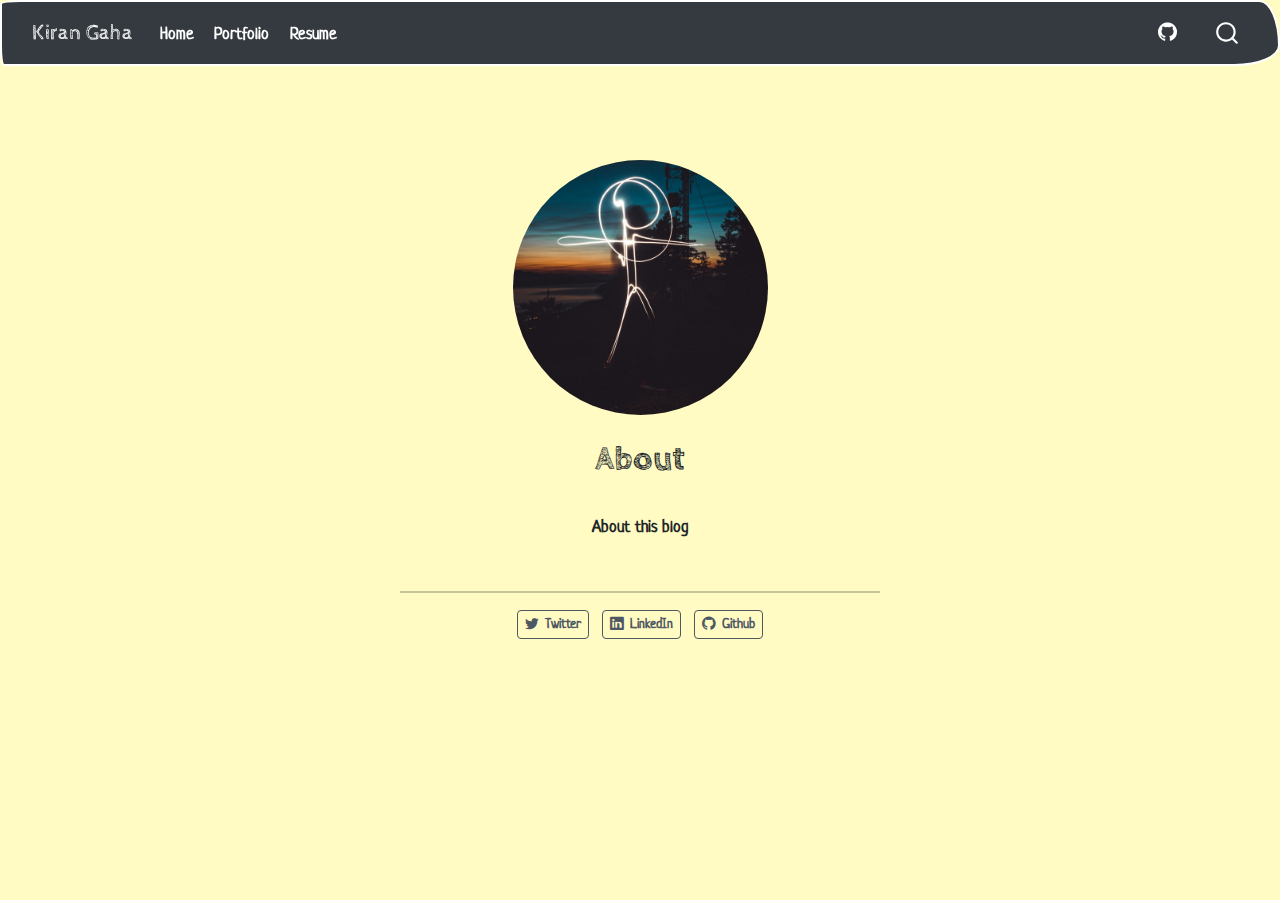
<file: docs/about.html>
<!DOCTYPE html>
<html xmlns="http://www.w3.org/1999/xhtml" lang="en" xml:lang="en"><head>

<meta charset="utf-8">
<meta name="generator" content="quarto-1.5.57">

<meta name="viewport" content="width=device-width, initial-scale=1.0, user-scalable=yes">


<title>About – Kiran Gaha</title>
<style>
code{white-space: pre-wrap;}
span.smallcaps{font-variant: small-caps;}
div.columns{display: flex; gap: min(4vw, 1.5em);}
div.column{flex: auto; overflow-x: auto;}
div.hanging-indent{margin-left: 1.5em; text-indent: -1.5em;}
ul.task-list{list-style: none;}
ul.task-list li input[type="checkbox"] {
  width: 0.8em;
  margin: 0 0.8em 0.2em -1em; /* quarto-specific, see https://github.com/quarto-dev/quarto-cli/issues/4556 */ 
  vertical-align: middle;
}
</style>


<script src="site_libs/quarto-nav/quarto-nav.js"></script>
<script src="site_libs/quarto-nav/headroom.min.js"></script>
<script src="site_libs/clipboard/clipboard.min.js"></script>
<script src="site_libs/quarto-search/autocomplete.umd.js"></script>
<script src="site_libs/quarto-search/fuse.min.js"></script>
<script src="site_libs/quarto-search/quarto-search.js"></script>
<meta name="quarto:offset" content="./">
<script src="site_libs/quarto-html/quarto.js"></script>
<script src="site_libs/quarto-html/popper.min.js"></script>
<script src="site_libs/quarto-html/tippy.umd.min.js"></script>
<link href="site_libs/quarto-html/tippy.css" rel="stylesheet">
<link href="site_libs/quarto-html/quarto-syntax-highlighting.css" rel="stylesheet" id="quarto-text-highlighting-styles">
<script src="site_libs/bootstrap/bootstrap.min.js"></script>
<link href="site_libs/bootstrap/bootstrap-icons.css" rel="stylesheet">
<link href="site_libs/bootstrap/bootstrap.min.css" rel="stylesheet" id="quarto-bootstrap" data-mode="light">
<script id="quarto-search-options" type="application/json">{
  "location": "navbar",
  "copy-button": false,
  "collapse-after": 3,
  "panel-placement": "end",
  "type": "overlay",
  "limit": 50,
  "keyboard-shortcut": [
    "f",
    "/",
    "s"
  ],
  "show-item-context": false,
  "language": {
    "search-no-results-text": "No results",
    "search-matching-documents-text": "matching documents",
    "search-copy-link-title": "Copy link to search",
    "search-hide-matches-text": "Hide additional matches",
    "search-more-match-text": "more match in this document",
    "search-more-matches-text": "more matches in this document",
    "search-clear-button-title": "Clear",
    "search-text-placeholder": "",
    "search-detached-cancel-button-title": "Cancel",
    "search-submit-button-title": "Submit",
    "search-label": "Search"
  }
}</script>


<link rel="stylesheet" href="styles.css">
</head>

<body class="nav-fixed fullcontent">

<div id="quarto-search-results"></div>
  <header id="quarto-header" class="headroom fixed-top">
    <nav class="navbar navbar-expand-lg " data-bs-theme="dark">
      <div class="navbar-container container-fluid">
      <div class="navbar-brand-container mx-auto">
    <a class="navbar-brand" href="./index.html">
    <span class="navbar-title">Kiran Gaha</span>
    </a>
  </div>
            <div id="quarto-search" class="" title="Search"></div>
          <button class="navbar-toggler" type="button" data-bs-toggle="collapse" data-bs-target="#navbarCollapse" aria-controls="navbarCollapse" role="menu" aria-expanded="false" aria-label="Toggle navigation" onclick="if (window.quartoToggleHeadroom) { window.quartoToggleHeadroom(); }">
  <span class="navbar-toggler-icon"></span>
</button>
          <div class="collapse navbar-collapse" id="navbarCollapse">
            <ul class="navbar-nav navbar-nav-scroll me-auto">
  <li class="nav-item">
    <a class="nav-link" href="./index.html"> 
<span class="menu-text">Home</span></a>
  </li>  
  <li class="nav-item">
    <a class="nav-link" href="./portfolio.html"> 
<span class="menu-text">Portfolio</span></a>
  </li>  
  <li class="nav-item">
    <a class="nav-link" href="./resume.html"> 
<span class="menu-text">Resume</span></a>
  </li>  
</ul>
            <ul class="navbar-nav navbar-nav-scroll ms-auto">
  <li class="nav-item compact">
    <a class="nav-link" href="https://github.com/kirangaha"> <i class="bi bi-github" role="img">
</i> 
<span class="menu-text"></span></a>
  </li>  
  <li class="nav-item compact">
    <a class="nav-link" href="https://x.com.kirangahamagar"> <i class="bi bi-X" role="img">
</i> 
<span class="menu-text"></span></a>
  </li>  
</ul>
          </div> <!-- /navcollapse -->
            <div class="quarto-navbar-tools">
</div>
      </div> <!-- /container-fluid -->
    </nav>
</header>
<!-- content -->
<div id="quarto-content" class="quarto-container page-columns page-rows-contents page-layout-article page-navbar">
<!-- sidebar -->
<!-- margin-sidebar -->
    
<!-- main -->
<div class="quarto-about-jolla">
  <img src="profile.jpg" class="about-image
  round " style="height: 15em; width: 15em;">
 <header id="title-block-header" class="quarto-title-block default">
<div class="quarto-title">
<h1 class="title">About</h1>
</div>
<div class="quarto-title-meta">
  </div>
</header><main class="content" id="quarto-document-content">
<p>About this blog</p>


</main> 
  <hr class="about-sep">
   <div class="about-links">
  <a href="https://twitter.com" class="about-link" rel="" target="">
    <i class="bi bi-twitter"></i>
     <span class="about-link-text">Twitter</span>
  </a>
  <a href="https://linkedin.com" class="about-link" rel="" target="">
    <i class="bi bi-linkedin"></i>
     <span class="about-link-text">LinkedIn</span>
  </a>
  <a href="https://github.com" class="about-link" rel="" target="">
    <i class="bi bi-github"></i>
     <span class="about-link-text">Github</span>
  </a>
</div>
</div>
 <!-- /main -->
<script id="quarto-html-after-body" type="application/javascript">
window.document.addEventListener("DOMContentLoaded", function (event) {
  const toggleBodyColorMode = (bsSheetEl) => {
    const mode = bsSheetEl.getAttribute("data-mode");
    const bodyEl = window.document.querySelector("body");
    if (mode === "dark") {
      bodyEl.classList.add("quarto-dark");
      bodyEl.classList.remove("quarto-light");
    } else {
      bodyEl.classList.add("quarto-light");
      bodyEl.classList.remove("quarto-dark");
    }
  }
  const toggleBodyColorPrimary = () => {
    const bsSheetEl = window.document.querySelector("link#quarto-bootstrap");
    if (bsSheetEl) {
      toggleBodyColorMode(bsSheetEl);
    }
  }
  toggleBodyColorPrimary();  
  const isCodeAnnotation = (el) => {
    for (const clz of el.classList) {
      if (clz.startsWith('code-annotation-')) {                     
        return true;
      }
    }
    return false;
  }
  const onCopySuccess = function(e) {
    // button target
    const button = e.trigger;
    // don't keep focus
    button.blur();
    // flash "checked"
    button.classList.add('code-copy-button-checked');
    var currentTitle = button.getAttribute("title");
    button.setAttribute("title", "Copied!");
    let tooltip;
    if (window.bootstrap) {
      button.setAttribute("data-bs-toggle", "tooltip");
      button.setAttribute("data-bs-placement", "left");
      button.setAttribute("data-bs-title", "Copied!");
      tooltip = new bootstrap.Tooltip(button, 
        { trigger: "manual", 
          customClass: "code-copy-button-tooltip",
          offset: [0, -8]});
      tooltip.show();    
    }
    setTimeout(function() {
      if (tooltip) {
        tooltip.hide();
        button.removeAttribute("data-bs-title");
        button.removeAttribute("data-bs-toggle");
        button.removeAttribute("data-bs-placement");
      }
      button.setAttribute("title", currentTitle);
      button.classList.remove('code-copy-button-checked');
    }, 1000);
    // clear code selection
    e.clearSelection();
  }
  const getTextToCopy = function(trigger) {
      const codeEl = trigger.previousElementSibling.cloneNode(true);
      for (const childEl of codeEl.children) {
        if (isCodeAnnotation(childEl)) {
          childEl.remove();
        }
      }
      return codeEl.innerText;
  }
  const clipboard = new window.ClipboardJS('.code-copy-button:not([data-in-quarto-modal])', {
    text: getTextToCopy
  });
  clipboard.on('success', onCopySuccess);
  if (window.document.getElementById('quarto-embedded-source-code-modal')) {
    // For code content inside modals, clipBoardJS needs to be initialized with a container option
    // TODO: Check when it could be a function (https://github.com/zenorocha/clipboard.js/issues/860)
    const clipboardModal = new window.ClipboardJS('.code-copy-button[data-in-quarto-modal]', {
      text: getTextToCopy,
      container: window.document.getElementById('quarto-embedded-source-code-modal')
    });
    clipboardModal.on('success', onCopySuccess);
  }
    var localhostRegex = new RegExp(/^(?:http|https):\/\/localhost\:?[0-9]*\//);
    var mailtoRegex = new RegExp(/^mailto:/);
      var filterRegex = new RegExp('/' + window.location.host + '/');
    var isInternal = (href) => {
        return filterRegex.test(href) || localhostRegex.test(href) || mailtoRegex.test(href);
    }
    // Inspect non-navigation links and adorn them if external
 	var links = window.document.querySelectorAll('a[href]:not(.nav-link):not(.navbar-brand):not(.toc-action):not(.sidebar-link):not(.sidebar-item-toggle):not(.pagination-link):not(.no-external):not([aria-hidden]):not(.dropdown-item):not(.quarto-navigation-tool):not(.about-link)');
    for (var i=0; i<links.length; i++) {
      const link = links[i];
      if (!isInternal(link.href)) {
        // undo the damage that might have been done by quarto-nav.js in the case of
        // links that we want to consider external
        if (link.dataset.originalHref !== undefined) {
          link.href = link.dataset.originalHref;
        }
      }
    }
  function tippyHover(el, contentFn, onTriggerFn, onUntriggerFn) {
    const config = {
      allowHTML: true,
      maxWidth: 500,
      delay: 100,
      arrow: false,
      appendTo: function(el) {
          return el.parentElement;
      },
      interactive: true,
      interactiveBorder: 10,
      theme: 'quarto',
      placement: 'bottom-start',
    };
    if (contentFn) {
      config.content = contentFn;
    }
    if (onTriggerFn) {
      config.onTrigger = onTriggerFn;
    }
    if (onUntriggerFn) {
      config.onUntrigger = onUntriggerFn;
    }
    window.tippy(el, config); 
  }
  const noterefs = window.document.querySelectorAll('a[role="doc-noteref"]');
  for (var i=0; i<noterefs.length; i++) {
    const ref = noterefs[i];
    tippyHover(ref, function() {
      // use id or data attribute instead here
      let href = ref.getAttribute('data-footnote-href') || ref.getAttribute('href');
      try { href = new URL(href).hash; } catch {}
      const id = href.replace(/^#\/?/, "");
      const note = window.document.getElementById(id);
      if (note) {
        return note.innerHTML;
      } else {
        return "";
      }
    });
  }
  const xrefs = window.document.querySelectorAll('a.quarto-xref');
  const processXRef = (id, note) => {
    // Strip column container classes
    const stripColumnClz = (el) => {
      el.classList.remove("page-full", "page-columns");
      if (el.children) {
        for (const child of el.children) {
          stripColumnClz(child);
        }
      }
    }
    stripColumnClz(note)
    if (id === null || id.startsWith('sec-')) {
      // Special case sections, only their first couple elements
      const container = document.createElement("div");
      if (note.children && note.children.length > 2) {
        container.appendChild(note.children[0].cloneNode(true));
        for (let i = 1; i < note.children.length; i++) {
          const child = note.children[i];
          if (child.tagName === "P" && child.innerText === "") {
            continue;
          } else {
            container.appendChild(child.cloneNode(true));
            break;
          }
        }
        if (window.Quarto?.typesetMath) {
          window.Quarto.typesetMath(container);
        }
        return container.innerHTML
      } else {
        if (window.Quarto?.typesetMath) {
          window.Quarto.typesetMath(note);
        }
        return note.innerHTML;
      }
    } else {
      // Remove any anchor links if they are present
      const anchorLink = note.querySelector('a.anchorjs-link');
      if (anchorLink) {
        anchorLink.remove();
      }
      if (window.Quarto?.typesetMath) {
        window.Quarto.typesetMath(note);
      }
      // TODO in 1.5, we should make sure this works without a callout special case
      if (note.classList.contains("callout")) {
        return note.outerHTML;
      } else {
        return note.innerHTML;
      }
    }
  }
  for (var i=0; i<xrefs.length; i++) {
    const xref = xrefs[i];
    tippyHover(xref, undefined, function(instance) {
      instance.disable();
      let url = xref.getAttribute('href');
      let hash = undefined; 
      if (url.startsWith('#')) {
        hash = url;
      } else {
        try { hash = new URL(url).hash; } catch {}
      }
      if (hash) {
        const id = hash.replace(/^#\/?/, "");
        const note = window.document.getElementById(id);
        if (note !== null) {
          try {
            const html = processXRef(id, note.cloneNode(true));
            instance.setContent(html);
          } finally {
            instance.enable();
            instance.show();
          }
        } else {
          // See if we can fetch this
          fetch(url.split('#')[0])
          .then(res => res.text())
          .then(html => {
            const parser = new DOMParser();
            const htmlDoc = parser.parseFromString(html, "text/html");
            const note = htmlDoc.getElementById(id);
            if (note !== null) {
              const html = processXRef(id, note);
              instance.setContent(html);
            } 
          }).finally(() => {
            instance.enable();
            instance.show();
          });
        }
      } else {
        // See if we can fetch a full url (with no hash to target)
        // This is a special case and we should probably do some content thinning / targeting
        fetch(url)
        .then(res => res.text())
        .then(html => {
          const parser = new DOMParser();
          const htmlDoc = parser.parseFromString(html, "text/html");
          const note = htmlDoc.querySelector('main.content');
          if (note !== null) {
            // This should only happen for chapter cross references
            // (since there is no id in the URL)
            // remove the first header
            if (note.children.length > 0 && note.children[0].tagName === "HEADER") {
              note.children[0].remove();
            }
            const html = processXRef(null, note);
            instance.setContent(html);
          } 
        }).finally(() => {
          instance.enable();
          instance.show();
        });
      }
    }, function(instance) {
    });
  }
      let selectedAnnoteEl;
      const selectorForAnnotation = ( cell, annotation) => {
        let cellAttr = 'data-code-cell="' + cell + '"';
        let lineAttr = 'data-code-annotation="' +  annotation + '"';
        const selector = 'span[' + cellAttr + '][' + lineAttr + ']';
        return selector;
      }
      const selectCodeLines = (annoteEl) => {
        const doc = window.document;
        const targetCell = annoteEl.getAttribute("data-target-cell");
        const targetAnnotation = annoteEl.getAttribute("data-target-annotation");
        const annoteSpan = window.document.querySelector(selectorForAnnotation(targetCell, targetAnnotation));
        const lines = annoteSpan.getAttribute("data-code-lines").split(",");
        const lineIds = lines.map((line) => {
          return targetCell + "-" + line;
        })
        let top = null;
        let height = null;
        let parent = null;
        if (lineIds.length > 0) {
            //compute the position of the single el (top and bottom and make a div)
            const el = window.document.getElementById(lineIds[0]);
            top = el.offsetTop;
            height = el.offsetHeight;
            parent = el.parentElement.parentElement;
          if (lineIds.length > 1) {
            const lastEl = window.document.getElementById(lineIds[lineIds.length - 1]);
            const bottom = lastEl.offsetTop + lastEl.offsetHeight;
            height = bottom - top;
          }
          if (top !== null && height !== null && parent !== null) {
            // cook up a div (if necessary) and position it 
            let div = window.document.getElementById("code-annotation-line-highlight");
            if (div === null) {
              div = window.document.createElement("div");
              div.setAttribute("id", "code-annotation-line-highlight");
              div.style.position = 'absolute';
              parent.appendChild(div);
            }
            div.style.top = top - 2 + "px";
            div.style.height = height + 4 + "px";
            div.style.left = 0;
            let gutterDiv = window.document.getElementById("code-annotation-line-highlight-gutter");
            if (gutterDiv === null) {
              gutterDiv = window.document.createElement("div");
              gutterDiv.setAttribute("id", "code-annotation-line-highlight-gutter");
              gutterDiv.style.position = 'absolute';
              const codeCell = window.document.getElementById(targetCell);
              const gutter = codeCell.querySelector('.code-annotation-gutter');
              gutter.appendChild(gutterDiv);
            }
            gutterDiv.style.top = top - 2 + "px";
            gutterDiv.style.height = height + 4 + "px";
          }
          selectedAnnoteEl = annoteEl;
        }
      };
      const unselectCodeLines = () => {
        const elementsIds = ["code-annotation-line-highlight", "code-annotation-line-highlight-gutter"];
        elementsIds.forEach((elId) => {
          const div = window.document.getElementById(elId);
          if (div) {
            div.remove();
          }
        });
        selectedAnnoteEl = undefined;
      };
        // Handle positioning of the toggle
    window.addEventListener(
      "resize",
      throttle(() => {
        elRect = undefined;
        if (selectedAnnoteEl) {
          selectCodeLines(selectedAnnoteEl);
        }
      }, 10)
    );
    function throttle(fn, ms) {
    let throttle = false;
    let timer;
      return (...args) => {
        if(!throttle) { // first call gets through
            fn.apply(this, args);
            throttle = true;
        } else { // all the others get throttled
            if(timer) clearTimeout(timer); // cancel #2
            timer = setTimeout(() => {
              fn.apply(this, args);
              timer = throttle = false;
            }, ms);
        }
      };
    }
      // Attach click handler to the DT
      const annoteDls = window.document.querySelectorAll('dt[data-target-cell]');
      for (const annoteDlNode of annoteDls) {
        annoteDlNode.addEventListener('click', (event) => {
          const clickedEl = event.target;
          if (clickedEl !== selectedAnnoteEl) {
            unselectCodeLines();
            const activeEl = window.document.querySelector('dt[data-target-cell].code-annotation-active');
            if (activeEl) {
              activeEl.classList.remove('code-annotation-active');
            }
            selectCodeLines(clickedEl);
            clickedEl.classList.add('code-annotation-active');
          } else {
            // Unselect the line
            unselectCodeLines();
            clickedEl.classList.remove('code-annotation-active');
          }
        });
      }
  const findCites = (el) => {
    const parentEl = el.parentElement;
    if (parentEl) {
      const cites = parentEl.dataset.cites;
      if (cites) {
        return {
          el,
          cites: cites.split(' ')
        };
      } else {
        return findCites(el.parentElement)
      }
    } else {
      return undefined;
    }
  };
  var bibliorefs = window.document.querySelectorAll('a[role="doc-biblioref"]');
  for (var i=0; i<bibliorefs.length; i++) {
    const ref = bibliorefs[i];
    const citeInfo = findCites(ref);
    if (citeInfo) {
      tippyHover(citeInfo.el, function() {
        var popup = window.document.createElement('div');
        citeInfo.cites.forEach(function(cite) {
          var citeDiv = window.document.createElement('div');
          citeDiv.classList.add('hanging-indent');
          citeDiv.classList.add('csl-entry');
          var biblioDiv = window.document.getElementById('ref-' + cite);
          if (biblioDiv) {
            citeDiv.innerHTML = biblioDiv.innerHTML;
          }
          popup.appendChild(citeDiv);
        });
        return popup.innerHTML;
      });
    }
  }
});
</script>
</div> <!-- /content -->




</body></html>
</file>
<file: docs/site_libs/quarto-html/tippy.css>
.tippy-box[data-animation=fade][data-state=hidden]{opacity:0}[data-tippy-root]{max-width:calc(100vw - 10px)}.tippy-box{position:relative;background-color:#333;color:#fff;border-radius:4px;font-size:14px;line-height:1.4;white-space:normal;outline:0;transition-property:transform,visibility,opacity}.tippy-box[data-placement^=top]>.tippy-arrow{bottom:0}.tippy-box[data-placement^=top]>.tippy-arrow:before{bottom:-7px;left:0;border-width:8px 8px 0;border-top-color:initial;transform-origin:center top}.tippy-box[data-placement^=bottom]>.tippy-arrow{top:0}.tippy-box[data-placement^=bottom]>.tippy-arrow:before{top:-7px;left:0;border-width:0 8px 8px;border-bottom-color:initial;transform-origin:center bottom}.tippy-box[data-placement^=left]>.tippy-arrow{right:0}.tippy-box[data-placement^=left]>.tippy-arrow:before{border-width:8px 0 8px 8px;border-left-color:initial;right:-7px;transform-origin:center left}.tippy-box[data-placement^=right]>.tippy-arrow{left:0}.tippy-box[data-placement^=right]>.tippy-arrow:before{left:-7px;border-width:8px 8px 8px 0;border-right-color:initial;transform-origin:center right}.tippy-box[data-inertia][data-state=visible]{transition-timing-function:cubic-bezier(.54,1.5,.38,1.11)}.tippy-arrow{width:16px;height:16px;color:#333}.tippy-arrow:before{content:"";position:absolute;border-color:transparent;border-style:solid}.tippy-content{position:relative;padding:5px 9px;z-index:1}
</file>
<file: docs/site_libs/quarto-html/quarto-syntax-highlighting.css>
/* quarto syntax highlight colors */
:root {
  --quarto-hl-ot-color: #003B4F;
  --quarto-hl-at-color: #657422;
  --quarto-hl-ss-color: #20794D;
  --quarto-hl-an-color: #5E5E5E;
  --quarto-hl-fu-color: #4758AB;
  --quarto-hl-st-color: #20794D;
  --quarto-hl-cf-color: #003B4F;
  --quarto-hl-op-color: #5E5E5E;
  --quarto-hl-er-color: #AD0000;
  --quarto-hl-bn-color: #AD0000;
  --quarto-hl-al-color: #AD0000;
  --quarto-hl-va-color: #111111;
  --quarto-hl-bu-color: inherit;
  --quarto-hl-ex-color: inherit;
  --quarto-hl-pp-color: #AD0000;
  --quarto-hl-in-color: #5E5E5E;
  --quarto-hl-vs-color: #20794D;
  --quarto-hl-wa-color: #5E5E5E;
  --quarto-hl-do-color: #5E5E5E;
  --quarto-hl-im-color: #00769E;
  --quarto-hl-ch-color: #20794D;
  --quarto-hl-dt-color: #AD0000;
  --quarto-hl-fl-color: #AD0000;
  --quarto-hl-co-color: #5E5E5E;
  --quarto-hl-cv-color: #5E5E5E;
  --quarto-hl-cn-color: #8f5902;
  --quarto-hl-sc-color: #5E5E5E;
  --quarto-hl-dv-color: #AD0000;
  --quarto-hl-kw-color: #003B4F;
}

/* other quarto variables */
:root {
  --quarto-font-monospace: SFMono-Regular, Menlo, Monaco, Consolas, "Liberation Mono", "Courier New", monospace;
}

pre > code.sourceCode > span {
  color: #003B4F;
}

code span {
  color: #003B4F;
}

code.sourceCode > span {
  color: #003B4F;
}

div.sourceCode,
div.sourceCode pre.sourceCode {
  color: #003B4F;
}

code span.ot {
  color: #003B4F;
  font-style: inherit;
}

code span.at {
  color: #657422;
  font-style: inherit;
}

code span.ss {
  color: #20794D;
  font-style: inherit;
}

code span.an {
  color: #5E5E5E;
  font-style: inherit;
}

code span.fu {
  color: #4758AB;
  font-style: inherit;
}

code span.st {
  color: #20794D;
  font-style: inherit;
}

code span.cf {
  color: #003B4F;
  font-weight: bold;
  font-style: inherit;
}

code span.op {
  color: #5E5E5E;
  font-style: inherit;
}

code span.er {
  color: #AD0000;
  font-style: inherit;
}

code span.bn {
  color: #AD0000;
  font-style: inherit;
}

code span.al {
  color: #AD0000;
  font-style: inherit;
}

code span.va {
  color: #111111;
  font-style: inherit;
}

code span.bu {
  font-style: inherit;
}

code span.ex {
  font-style: inherit;
}

code span.pp {
  color: #AD0000;
  font-style: inherit;
}

code span.in {
  color: #5E5E5E;
  font-style: inherit;
}

code span.vs {
  color: #20794D;
  font-style: inherit;
}

code span.wa {
  color: #5E5E5E;
  font-style: italic;
}

code span.do {
  color: #5E5E5E;
  font-style: italic;
}

code span.im {
  color: #00769E;
  font-style: inherit;
}

code span.ch {
  color: #20794D;
  font-style: inherit;
}

code span.dt {
  color: #AD0000;
  font-style: inherit;
}

code span.fl {
  color: #AD0000;
  font-style: inherit;
}

code span.co {
  color: #5E5E5E;
  font-style: inherit;
}

code span.cv {
  color: #5E5E5E;
  font-style: italic;
}

code span.cn {
  color: #8f5902;
  font-style: inherit;
}

code span.sc {
  color: #5E5E5E;
  font-style: inherit;
}

code span.dv {
  color: #AD0000;
  font-style: inherit;
}

code span.kw {
  color: #003B4F;
  font-weight: bold;
  font-style: inherit;
}

.prevent-inlining {
  content: "</";
}

/*# sourceMappingURL=debc5d5d77c3f9108843748ff7464032.css.map */
</file>
<file: docs/styles.css>
/* css styles */
body {
  background-color: #fffbc2;
}
</file>
